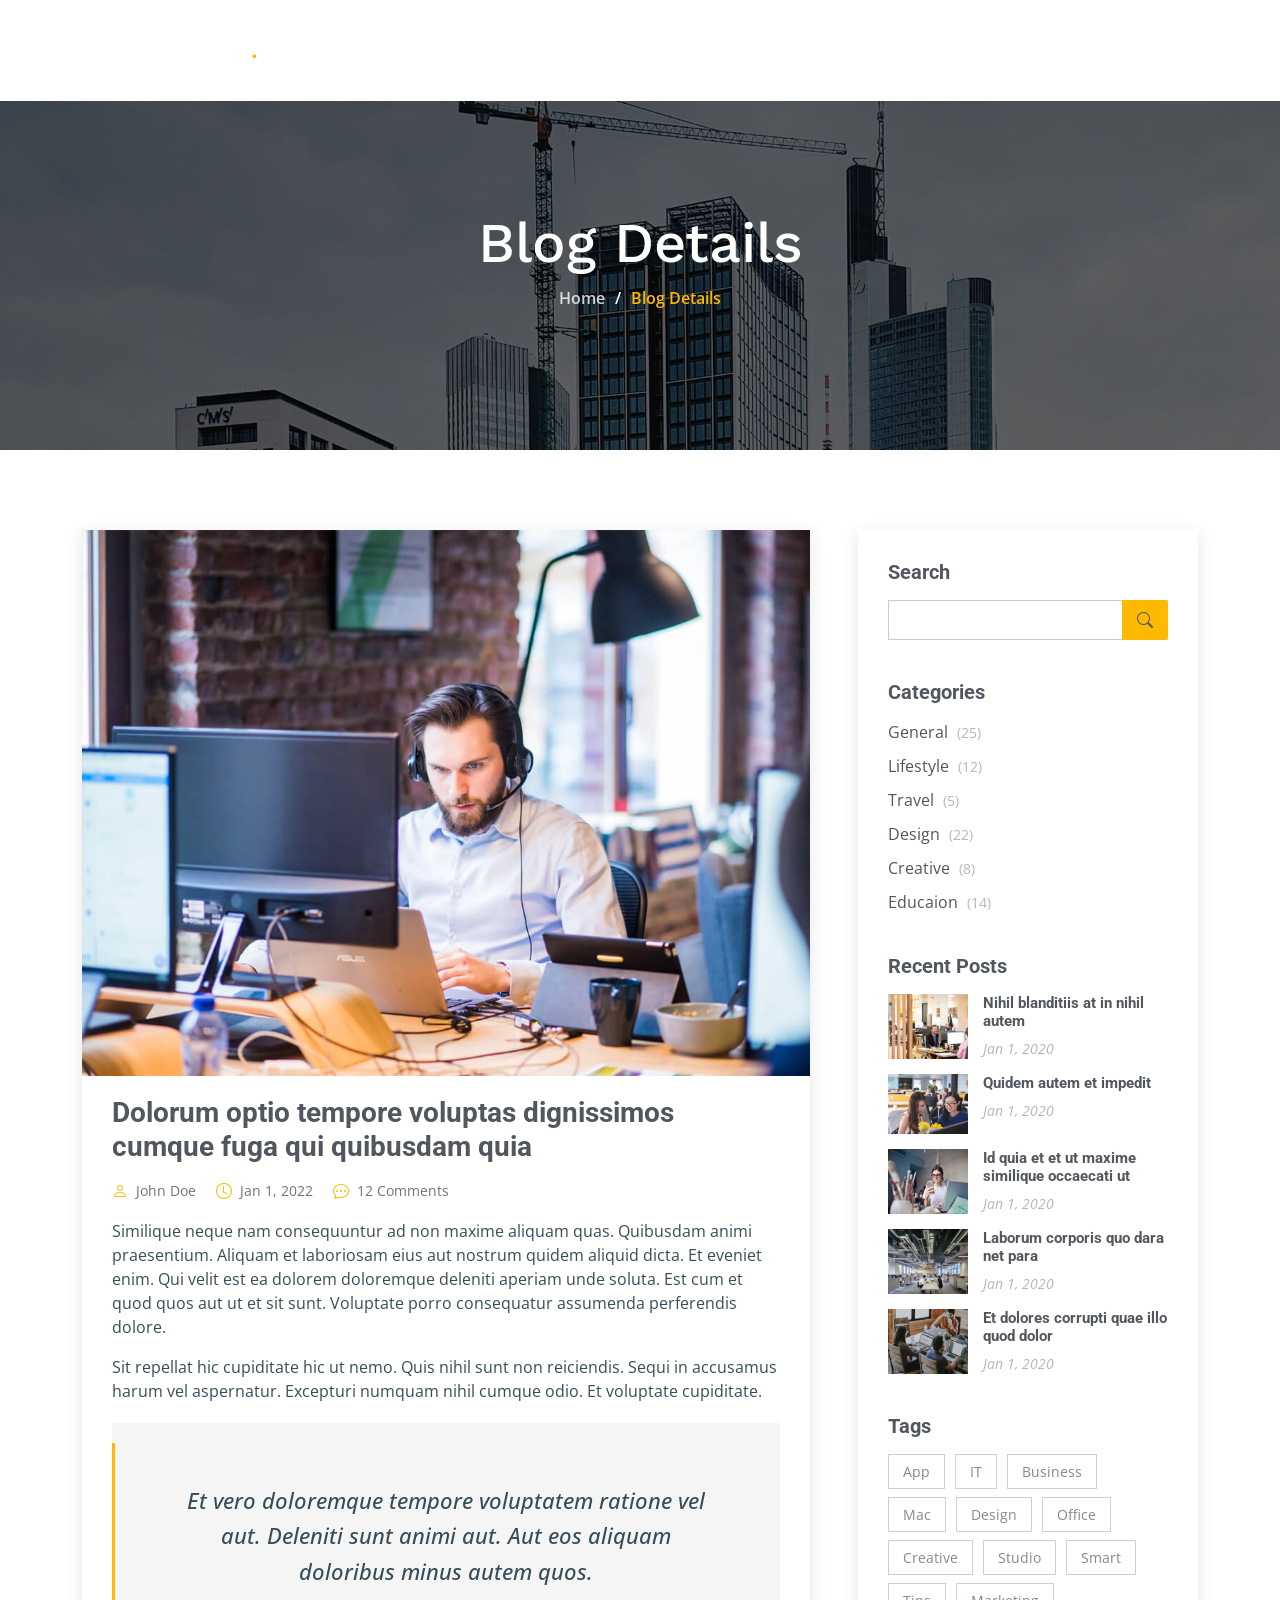
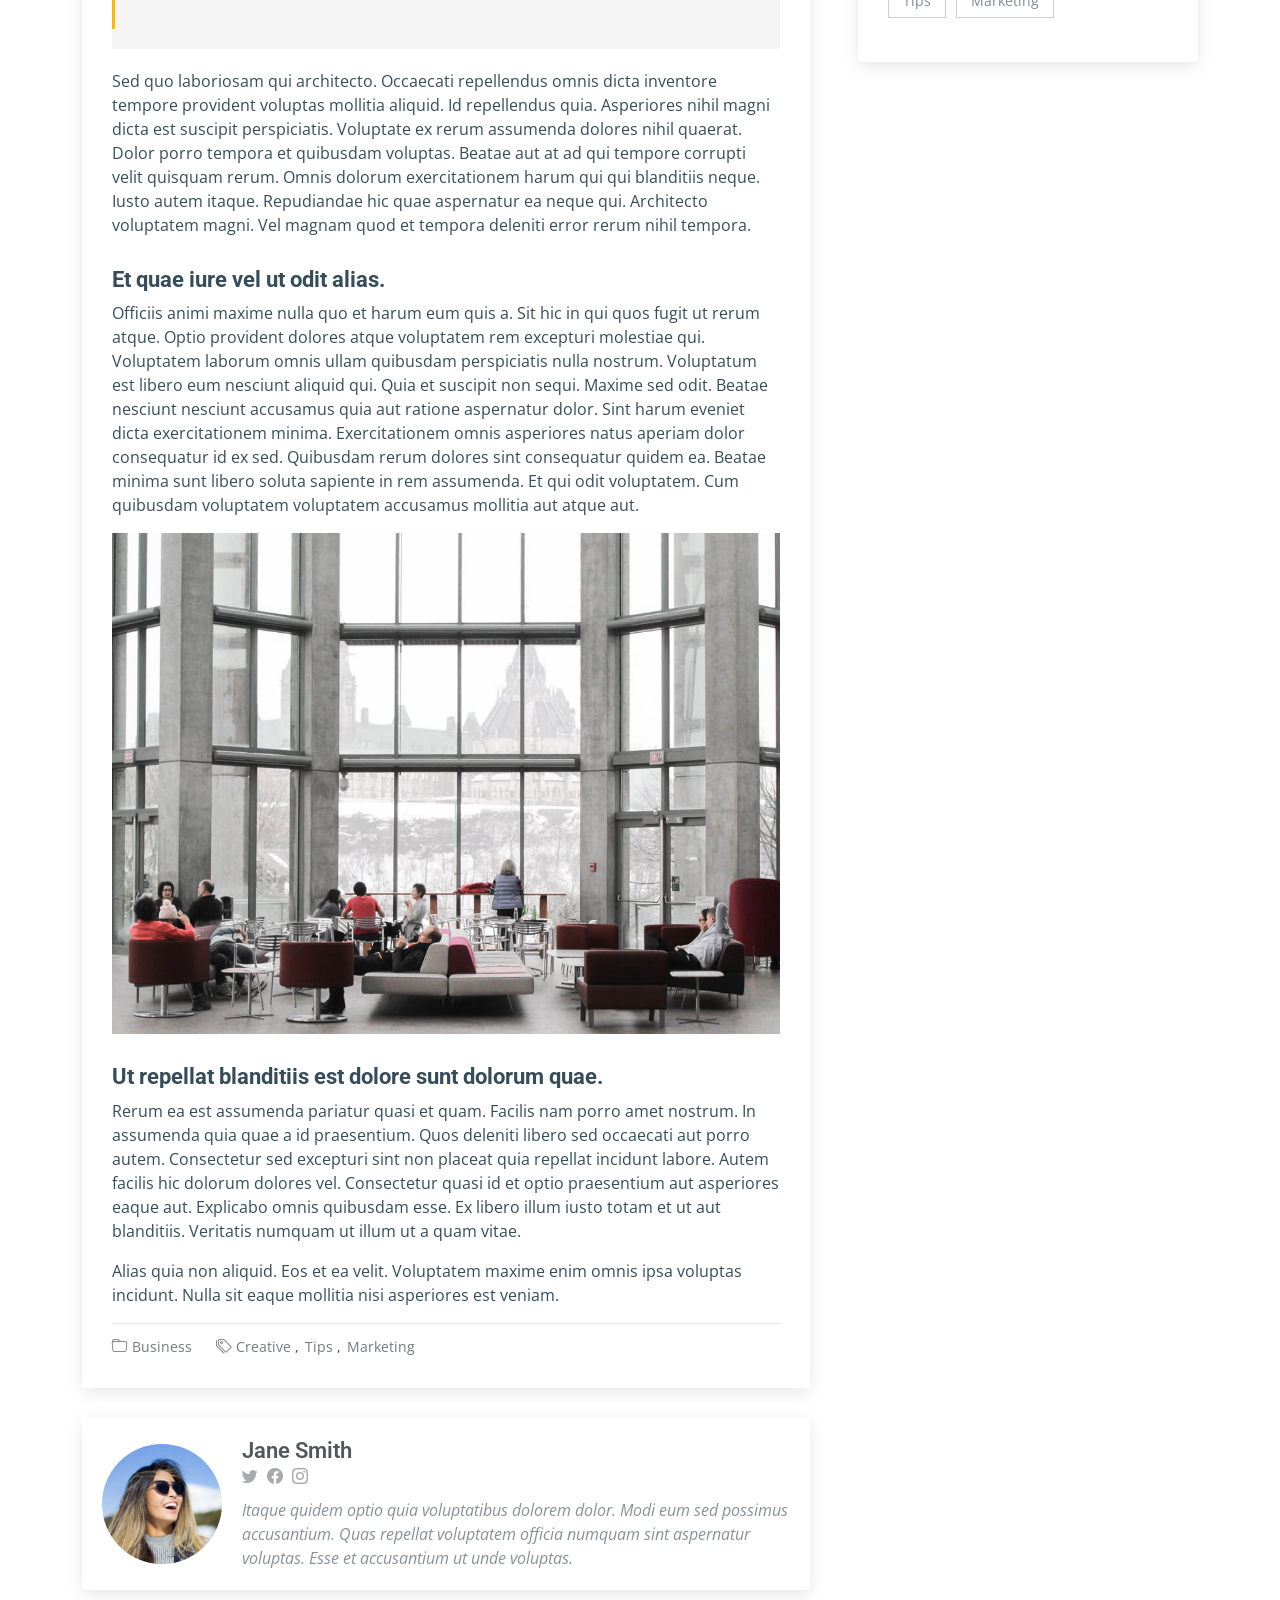
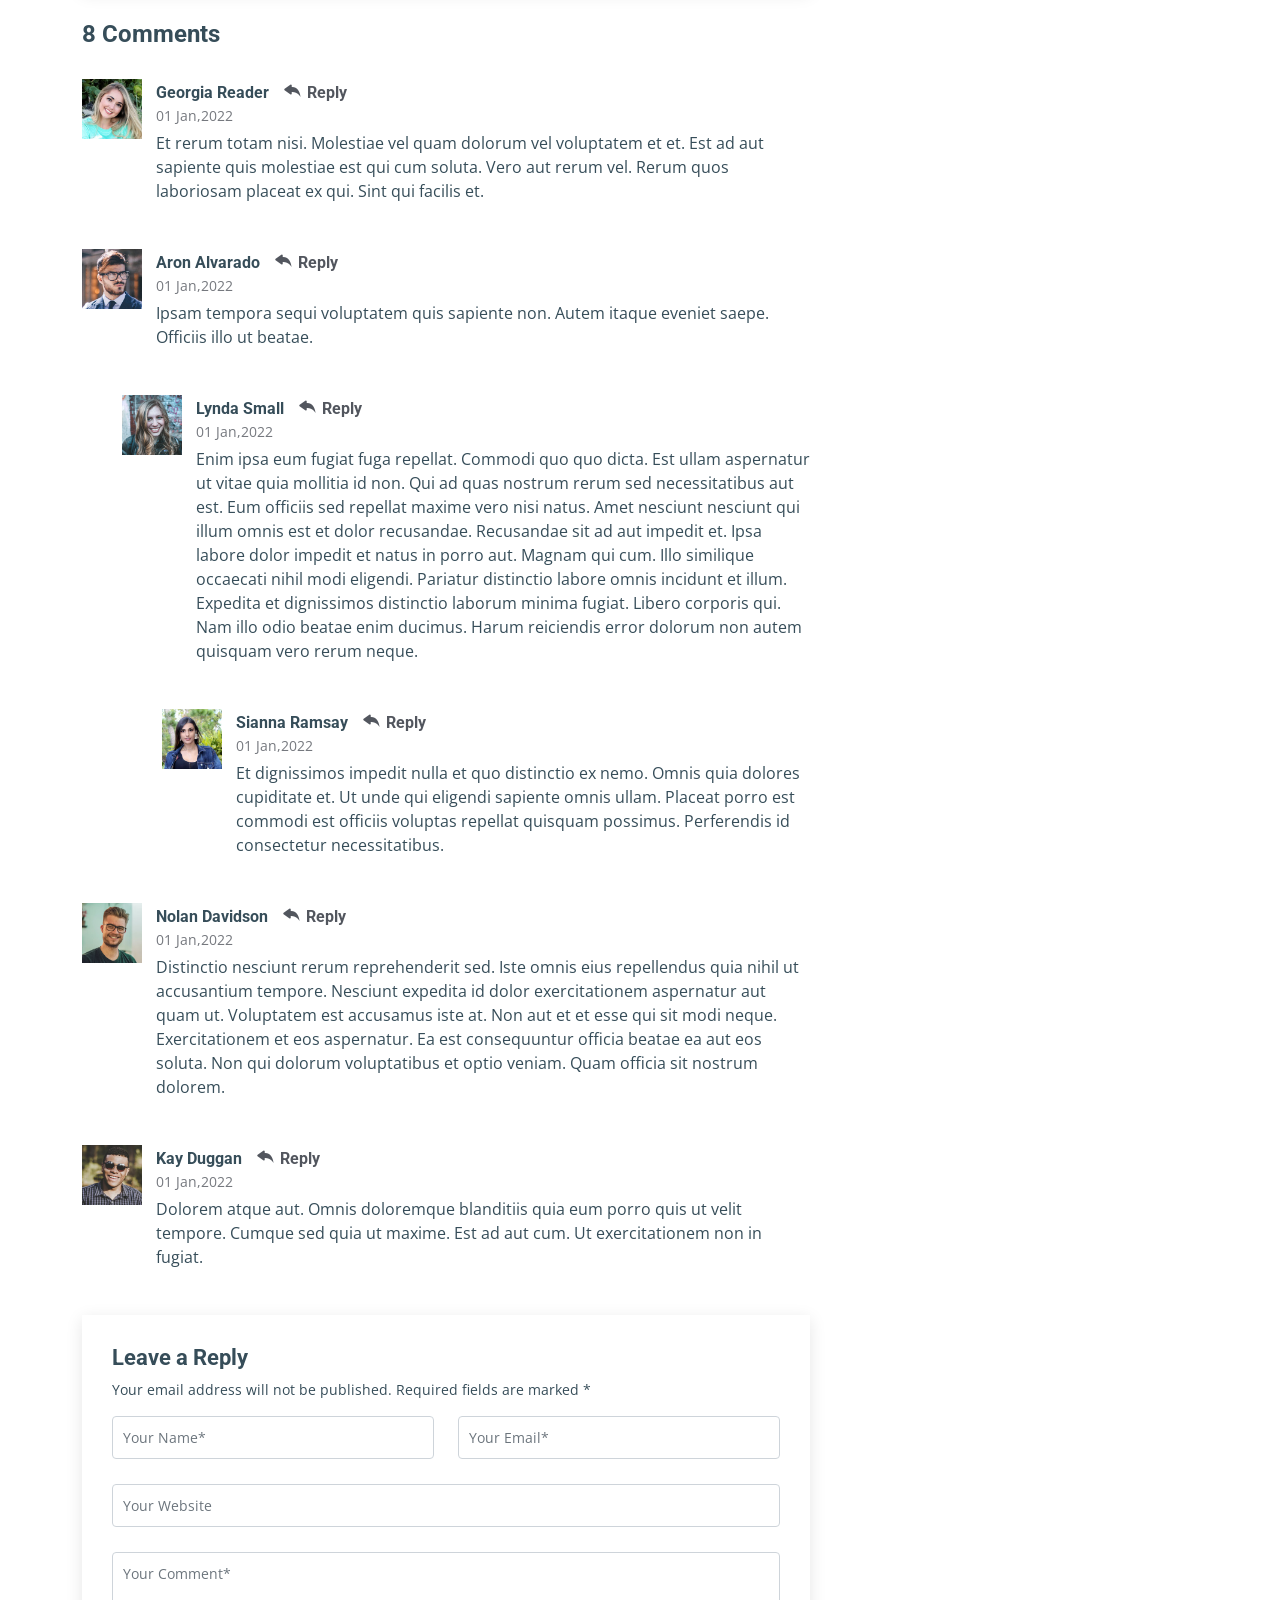
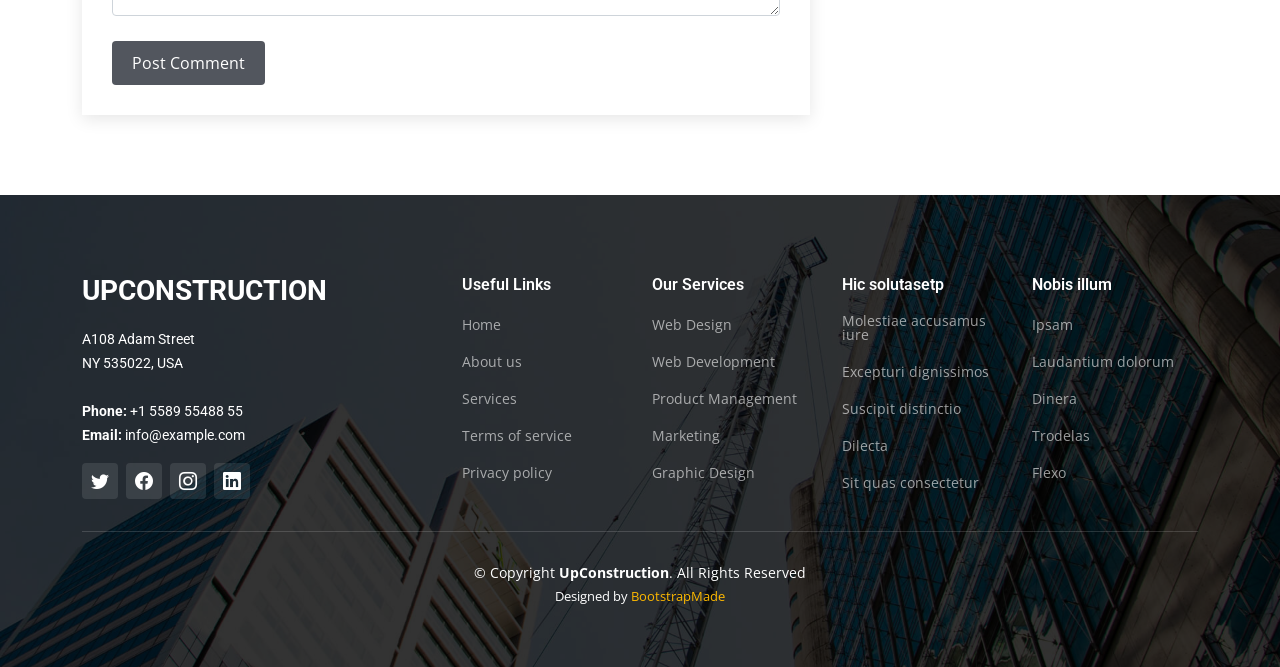
<file: blog-details.html>
<!DOCTYPE html>
<html lang="en">

<head>
  <meta charset="utf-8">
  <meta content="width=device-width, initial-scale=1.0" name="viewport">

  <title>UpConstruction Bootstrap Template - Blog Details</title>
  <meta content="" name="description">
  <meta content="" name="keywords">

  <!-- Favicons -->
  <link href="assets/img/favicon.png" rel="icon">
  <link href="assets/img/apple-touch-icon.png" rel="apple-touch-icon">

  <!-- Google Fonts -->
  <link rel="preconnect" href="https://fonts.googleapis.com">
  <link rel="preconnect" href="https://fonts.gstatic.com" crossorigin>
  <link href="https://fonts.googleapis.com/css2?family=Open+Sans:ital,wght@0,300;0,400;0,500;0,600;0,700;1,300;1,400;1,600;1,700&family=Roboto:ital,wght@0,300;0,400;0,500;0,600;0,700;1,300;1,400;1,500;1,600;1,700&family=Work+Sans:ital,wght@0,300;0,400;0,500;0,600;0,700;1,300;1,400;1,500;1,600;1,700&display=swap" rel="stylesheet">

  <!-- Vendor CSS Files -->
  <link href="assets/vendor/bootstrap/css/bootstrap.min.css" rel="stylesheet">
  <link href="assets/vendor/bootstrap-icons/bootstrap-icons.css" rel="stylesheet">
  <link href="assets/vendor/fontawesome-free/css/all.min.css" rel="stylesheet">
  <link href="assets/vendor/aos/aos.css" rel="stylesheet">
  <link href="assets/vendor/glightbox/css/glightbox.min.css" rel="stylesheet">
  <link href="assets/vendor/swiper/swiper-bundle.min.css" rel="stylesheet">

  <!-- Template Main CSS File -->
  <link href="assets/css/main.css" rel="stylesheet">

  <!-- =======================================================
  * Template Name: UpConstruction - v1.3.0
  * Template URL: https://bootstrapmade.com/upconstruction-bootstrap-construction-website-template/
  * Author: BootstrapMade.com
  * License: https://bootstrapmade.com/license/
  ======================================================== -->
</head>

<body>

  <!-- ======= Header ======= -->
  <header id="header" class="header d-flex align-items-center">
    <div class="container-fluid container-xl d-flex align-items-center justify-content-between">

      <a href="index.html" class="logo d-flex align-items-center">
        <!-- Uncomment the line below if you also wish to use an image logo -->
        <!-- <img src="assets/img/logo.png" alt=""> -->
        <h1>UpConstruction<span>.</span></h1>
      </a>

      <i class="mobile-nav-toggle mobile-nav-show bi bi-list"></i>
      <i class="mobile-nav-toggle mobile-nav-hide d-none bi bi-x"></i>
      <nav id="navbar" class="navbar">
        <ul>
          <li><a href="index.html">Home</a></li>
          <li><a href="about.html">About</a></li>
          <li><a href="services.html">Services</a></li>
          <li><a href="projects.html">Projects</a></li>
          <li><a href="blog.html">Blog</a></li>
          <li class="dropdown"><a href="#"><span>Dropdown</span> <i class="bi bi-chevron-down dropdown-indicator"></i></a>
            <ul>
              <li><a href="#">Dropdown 1</a></li>
              <li class="dropdown"><a href="#"><span>Deep Dropdown</span> <i class="bi bi-chevron-down dropdown-indicator"></i></a>
                <ul>
                  <li><a href="#">Deep Dropdown 1</a></li>
                  <li><a href="#">Deep Dropdown 2</a></li>
                  <li><a href="#">Deep Dropdown 3</a></li>
                  <li><a href="#">Deep Dropdown 4</a></li>
                  <li><a href="#">Deep Dropdown 5</a></li>
                </ul>
              </li>
              <li><a href="#">Dropdown 2</a></li>
              <li><a href="#">Dropdown 3</a></li>
              <li><a href="#">Dropdown 4</a></li>
            </ul>
          </li>
          <li><a href="contact.html">Contact</a></li>
        </ul>
      </nav><!-- .navbar -->

    </div>
  </header><!-- End Header -->

  <main id="main">

    <!-- ======= Breadcrumbs ======= -->
    <div class="breadcrumbs d-flex align-items-center" style="background-image: url('assets/img/breadcrumbs-bg.jpg');">
      <div class="container position-relative d-flex flex-column align-items-center" data-aos="fade">

        <h2>Blog Details</h2>
        <ol>
          <li><a href="index.html">Home</a></li>
          <li>Blog Details</li>
        </ol>

      </div>
    </div><!-- End Breadcrumbs -->

    <!-- ======= Blog Details Section ======= -->
    <section id="blog" class="blog">
      <div class="container" data-aos="fade-up" data-aos-delay="100">

        <div class="row g-5">

          <div class="col-lg-8">

            <article class="blog-details">

              <div class="post-img">
                <img src="assets/img/blog/blog-1.jpg" alt="" class="img-fluid">
              </div>

              <h2 class="title">Dolorum optio tempore voluptas dignissimos cumque fuga qui quibusdam quia</h2>

              <div class="meta-top">
                <ul>
                  <li class="d-flex align-items-center"><i class="bi bi-person"></i> <a href="blog-details.html">John Doe</a></li>
                  <li class="d-flex align-items-center"><i class="bi bi-clock"></i> <a href="blog-details.html"><time datetime="2020-01-01">Jan 1, 2022</time></a></li>
                  <li class="d-flex align-items-center"><i class="bi bi-chat-dots"></i> <a href="blog-details.html">12 Comments</a></li>
                </ul>
              </div><!-- End meta top -->

              <div class="content">
                <p>
                  Similique neque nam consequuntur ad non maxime aliquam quas. Quibusdam animi praesentium. Aliquam et laboriosam eius aut nostrum quidem aliquid dicta.
                  Et eveniet enim. Qui velit est ea dolorem doloremque deleniti aperiam unde soluta. Est cum et quod quos aut ut et sit sunt. Voluptate porro consequatur assumenda perferendis dolore.
                </p>

                <p>
                  Sit repellat hic cupiditate hic ut nemo. Quis nihil sunt non reiciendis. Sequi in accusamus harum vel aspernatur. Excepturi numquam nihil cumque odio. Et voluptate cupiditate.
                </p>

                <blockquote>
                  <p>
                    Et vero doloremque tempore voluptatem ratione vel aut. Deleniti sunt animi aut. Aut eos aliquam doloribus minus autem quos.
                  </p>
                </blockquote>

                <p>
                  Sed quo laboriosam qui architecto. Occaecati repellendus omnis dicta inventore tempore provident voluptas mollitia aliquid. Id repellendus quia. Asperiores nihil magni dicta est suscipit perspiciatis. Voluptate ex rerum assumenda dolores nihil quaerat.
                  Dolor porro tempora et quibusdam voluptas. Beatae aut at ad qui tempore corrupti velit quisquam rerum. Omnis dolorum exercitationem harum qui qui blanditiis neque.
                  Iusto autem itaque. Repudiandae hic quae aspernatur ea neque qui. Architecto voluptatem magni. Vel magnam quod et tempora deleniti error rerum nihil tempora.
                </p>

                <h3>Et quae iure vel ut odit alias.</h3>
                <p>
                  Officiis animi maxime nulla quo et harum eum quis a. Sit hic in qui quos fugit ut rerum atque. Optio provident dolores atque voluptatem rem excepturi molestiae qui. Voluptatem laborum omnis ullam quibusdam perspiciatis nulla nostrum. Voluptatum est libero eum nesciunt aliquid qui.
                  Quia et suscipit non sequi. Maxime sed odit. Beatae nesciunt nesciunt accusamus quia aut ratione aspernatur dolor. Sint harum eveniet dicta exercitationem minima. Exercitationem omnis asperiores natus aperiam dolor consequatur id ex sed. Quibusdam rerum dolores sint consequatur quidem ea.
                  Beatae minima sunt libero soluta sapiente in rem assumenda. Et qui odit voluptatem. Cum quibusdam voluptatem voluptatem accusamus mollitia aut atque aut.
                </p>
                <img src="assets/img/blog/blog-inside-post.jpg" class="img-fluid" alt="">

                <h3>Ut repellat blanditiis est dolore sunt dolorum quae.</h3>
                <p>
                  Rerum ea est assumenda pariatur quasi et quam. Facilis nam porro amet nostrum. In assumenda quia quae a id praesentium. Quos deleniti libero sed occaecati aut porro autem. Consectetur sed excepturi sint non placeat quia repellat incidunt labore. Autem facilis hic dolorum dolores vel.
                  Consectetur quasi id et optio praesentium aut asperiores eaque aut. Explicabo omnis quibusdam esse. Ex libero illum iusto totam et ut aut blanditiis. Veritatis numquam ut illum ut a quam vitae.
                </p>
                <p>
                  Alias quia non aliquid. Eos et ea velit. Voluptatem maxime enim omnis ipsa voluptas incidunt. Nulla sit eaque mollitia nisi asperiores est veniam.
                </p>

              </div><!-- End post content -->

              <div class="meta-bottom">
                <i class="bi bi-folder"></i>
                <ul class="cats">
                  <li><a href="#">Business</a></li>
                </ul>

                <i class="bi bi-tags"></i>
                <ul class="tags">
                  <li><a href="#">Creative</a></li>
                  <li><a href="#">Tips</a></li>
                  <li><a href="#">Marketing</a></li>
                </ul>
              </div><!-- End meta bottom -->

            </article><!-- End blog post -->

            <div class="post-author d-flex align-items-center">
              <img src="assets/img/blog/blog-author.jpg" class="rounded-circle flex-shrink-0" alt="">
              <div>
                <h4>Jane Smith</h4>
                <div class="social-links">
                  <a href="https://twitters.com/#"><i class="bi bi-twitter"></i></a>
                  <a href="https://facebook.com/#"><i class="bi bi-facebook"></i></a>
                  <a href="https://instagram.com/#"><i class="biu bi-instagram"></i></a>
                </div>
                <p>
                  Itaque quidem optio quia voluptatibus dolorem dolor. Modi eum sed possimus accusantium. Quas repellat voluptatem officia numquam sint aspernatur voluptas. Esse et accusantium ut unde voluptas.
                </p>
              </div>
            </div><!-- End post author -->

            <div class="comments">

              <h4 class="comments-count">8 Comments</h4>

              <div id="comment-1" class="comment">
                <div class="d-flex">
                  <div class="comment-img"><img src="assets/img/blog/comments-1.jpg" alt=""></div>
                  <div>
                    <h5><a href="">Georgia Reader</a> <a href="#" class="reply"><i class="bi bi-reply-fill"></i> Reply</a></h5>
                    <time datetime="2020-01-01">01 Jan,2022</time>
                    <p>
                      Et rerum totam nisi. Molestiae vel quam dolorum vel voluptatem et et. Est ad aut sapiente quis molestiae est qui cum soluta.
                      Vero aut rerum vel. Rerum quos laboriosam placeat ex qui. Sint qui facilis et.
                    </p>
                  </div>
                </div>
              </div><!-- End comment #1 -->

              <div id="comment-2" class="comment">
                <div class="d-flex">
                  <div class="comment-img"><img src="assets/img/blog/comments-2.jpg" alt=""></div>
                  <div>
                    <h5><a href="">Aron Alvarado</a> <a href="#" class="reply"><i class="bi bi-reply-fill"></i> Reply</a></h5>
                    <time datetime="2020-01-01">01 Jan,2022</time>
                    <p>
                      Ipsam tempora sequi voluptatem quis sapiente non. Autem itaque eveniet saepe. Officiis illo ut beatae.
                    </p>
                  </div>
                </div>

                <div id="comment-reply-1" class="comment comment-reply">
                  <div class="d-flex">
                    <div class="comment-img"><img src="assets/img/blog/comments-3.jpg" alt=""></div>
                    <div>
                      <h5><a href="">Lynda Small</a> <a href="#" class="reply"><i class="bi bi-reply-fill"></i> Reply</a></h5>
                      <time datetime="2020-01-01">01 Jan,2022</time>
                      <p>
                        Enim ipsa eum fugiat fuga repellat. Commodi quo quo dicta. Est ullam aspernatur ut vitae quia mollitia id non. Qui ad quas nostrum rerum sed necessitatibus aut est. Eum officiis sed repellat maxime vero nisi natus. Amet nesciunt nesciunt qui illum omnis est et dolor recusandae.

                        Recusandae sit ad aut impedit et. Ipsa labore dolor impedit et natus in porro aut. Magnam qui cum. Illo similique occaecati nihil modi eligendi. Pariatur distinctio labore omnis incidunt et illum. Expedita et dignissimos distinctio laborum minima fugiat.

                        Libero corporis qui. Nam illo odio beatae enim ducimus. Harum reiciendis error dolorum non autem quisquam vero rerum neque.
                      </p>
                    </div>
                  </div>

                  <div id="comment-reply-2" class="comment comment-reply">
                    <div class="d-flex">
                      <div class="comment-img"><img src="assets/img/blog/comments-4.jpg" alt=""></div>
                      <div>
                        <h5><a href="">Sianna Ramsay</a> <a href="#" class="reply"><i class="bi bi-reply-fill"></i> Reply</a></h5>
                        <time datetime="2020-01-01">01 Jan,2022</time>
                        <p>
                          Et dignissimos impedit nulla et quo distinctio ex nemo. Omnis quia dolores cupiditate et. Ut unde qui eligendi sapiente omnis ullam. Placeat porro est commodi est officiis voluptas repellat quisquam possimus. Perferendis id consectetur necessitatibus.
                        </p>
                      </div>
                    </div>

                  </div><!-- End comment reply #2-->

                </div><!-- End comment reply #1-->

              </div><!-- End comment #2-->

              <div id="comment-3" class="comment">
                <div class="d-flex">
                  <div class="comment-img"><img src="assets/img/blog/comments-5.jpg" alt=""></div>
                  <div>
                    <h5><a href="">Nolan Davidson</a> <a href="#" class="reply"><i class="bi bi-reply-fill"></i> Reply</a></h5>
                    <time datetime="2020-01-01">01 Jan,2022</time>
                    <p>
                      Distinctio nesciunt rerum reprehenderit sed. Iste omnis eius repellendus quia nihil ut accusantium tempore. Nesciunt expedita id dolor exercitationem aspernatur aut quam ut. Voluptatem est accusamus iste at.
                      Non aut et et esse qui sit modi neque. Exercitationem et eos aspernatur. Ea est consequuntur officia beatae ea aut eos soluta. Non qui dolorum voluptatibus et optio veniam. Quam officia sit nostrum dolorem.
                    </p>
                  </div>
                </div>

              </div><!-- End comment #3 -->

              <div id="comment-4" class="comment">
                <div class="d-flex">
                  <div class="comment-img"><img src="assets/img/blog/comments-6.jpg" alt=""></div>
                  <div>
                    <h5><a href="">Kay Duggan</a> <a href="#" class="reply"><i class="bi bi-reply-fill"></i> Reply</a></h5>
                    <time datetime="2020-01-01">01 Jan,2022</time>
                    <p>
                      Dolorem atque aut. Omnis doloremque blanditiis quia eum porro quis ut velit tempore. Cumque sed quia ut maxime. Est ad aut cum. Ut exercitationem non in fugiat.
                    </p>
                  </div>
                </div>

              </div><!-- End comment #4 -->

              <div class="reply-form">

                <h4>Leave a Reply</h4>
                <p>Your email address will not be published. Required fields are marked * </p>
                <form action="">
                  <div class="row">
                    <div class="col-md-6 form-group">
                      <input name="name" type="text" class="form-control" placeholder="Your Name*">
                    </div>
                    <div class="col-md-6 form-group">
                      <input name="email" type="text" class="form-control" placeholder="Your Email*">
                    </div>
                  </div>
                  <div class="row">
                    <div class="col form-group">
                      <input name="website" type="text" class="form-control" placeholder="Your Website">
                    </div>
                  </div>
                  <div class="row">
                    <div class="col form-group">
                      <textarea name="comment" class="form-control" placeholder="Your Comment*"></textarea>
                    </div>
                  </div>
                  <button type="submit" class="btn btn-primary">Post Comment</button>

                </form>

              </div>

            </div><!-- End blog comments -->

          </div>

          <div class="col-lg-4">

            <div class="sidebar">

              <div class="sidebar-item search-form">
                <h3 class="sidebar-title">Search</h3>
                <form action="" class="mt-3">
                  <input type="text">
                  <button type="submit"><i class="bi bi-search"></i></button>
                </form>
              </div><!-- End sidebar search formn-->

              <div class="sidebar-item categories">
                <h3 class="sidebar-title">Categories</h3>
                <ul class="mt-3">
                  <li><a href="#">General <span>(25)</span></a></li>
                  <li><a href="#">Lifestyle <span>(12)</span></a></li>
                  <li><a href="#">Travel <span>(5)</span></a></li>
                  <li><a href="#">Design <span>(22)</span></a></li>
                  <li><a href="#">Creative <span>(8)</span></a></li>
                  <li><a href="#">Educaion <span>(14)</span></a></li>
                </ul>
              </div><!-- End sidebar categories-->

              <div class="sidebar-item recent-posts">
                <h3 class="sidebar-title">Recent Posts</h3>

                <div class="mt-3">

                  <div class="post-item mt-3">
                    <img src="assets/img/blog/blog-recent-1.jpg" alt="">
                    <div>
                      <h4><a href="blog-details.html">Nihil blanditiis at in nihil autem</a></h4>
                      <time datetime="2020-01-01">Jan 1, 2020</time>
                    </div>
                  </div><!-- End recent post item-->

                  <div class="post-item">
                    <img src="assets/img/blog/blog-recent-2.jpg" alt="">
                    <div>
                      <h4><a href="blog-details.html">Quidem autem et impedit</a></h4>
                      <time datetime="2020-01-01">Jan 1, 2020</time>
                    </div>
                  </div><!-- End recent post item-->

                  <div class="post-item">
                    <img src="assets/img/blog/blog-recent-3.jpg" alt="">
                    <div>
                      <h4><a href="blog-details.html">Id quia et et ut maxime similique occaecati ut</a></h4>
                      <time datetime="2020-01-01">Jan 1, 2020</time>
                    </div>
                  </div><!-- End recent post item-->

                  <div class="post-item">
                    <img src="assets/img/blog/blog-recent-4.jpg" alt="">
                    <div>
                      <h4><a href="blog-details.html">Laborum corporis quo dara net para</a></h4>
                      <time datetime="2020-01-01">Jan 1, 2020</time>
                    </div>
                  </div><!-- End recent post item-->

                  <div class="post-item">
                    <img src="assets/img/blog/blog-recent-5.jpg" alt="">
                    <div>
                      <h4><a href="blog-details.html">Et dolores corrupti quae illo quod dolor</a></h4>
                      <time datetime="2020-01-01">Jan 1, 2020</time>
                    </div>
                  </div><!-- End recent post item-->

                </div>

              </div><!-- End sidebar recent posts-->

              <div class="sidebar-item tags">
                <h3 class="sidebar-title">Tags</h3>
                <ul class="mt-3">
                  <li><a href="#">App</a></li>
                  <li><a href="#">IT</a></li>
                  <li><a href="#">Business</a></li>
                  <li><a href="#">Mac</a></li>
                  <li><a href="#">Design</a></li>
                  <li><a href="#">Office</a></li>
                  <li><a href="#">Creative</a></li>
                  <li><a href="#">Studio</a></li>
                  <li><a href="#">Smart</a></li>
                  <li><a href="#">Tips</a></li>
                  <li><a href="#">Marketing</a></li>
                </ul>
              </div><!-- End sidebar tags-->

            </div><!-- End Blog Sidebar -->

          </div>
        </div>

      </div>
    </section><!-- End Blog Details Section -->

  </main><!-- End #main -->

  <!-- ======= Footer ======= -->
  <footer id="footer" class="footer">

    <div class="footer-content position-relative">
      <div class="container">
        <div class="row">

          <div class="col-lg-4 col-md-6">
            <div class="footer-info">
              <h3>UpConstruction</h3>
              <p>
                A108 Adam Street <br>
                NY 535022, USA<br><br>
                <strong>Phone:</strong> +1 5589 55488 55<br>
                <strong>Email:</strong> info@example.com<br>
              </p>
              <div class="social-links d-flex mt-3">
                <a href="#" class="d-flex align-items-center justify-content-center"><i class="bi bi-twitter"></i></a>
                <a href="#" class="d-flex align-items-center justify-content-center"><i class="bi bi-facebook"></i></a>
                <a href="#" class="d-flex align-items-center justify-content-center"><i class="bi bi-instagram"></i></a>
                <a href="#" class="d-flex align-items-center justify-content-center"><i class="bi bi-linkedin"></i></a>
              </div>
            </div>
          </div><!-- End footer info column-->

          <div class="col-lg-2 col-md-3 footer-links">
            <h4>Useful Links</h4>
            <ul>
              <li><a href="#">Home</a></li>
              <li><a href="#">About us</a></li>
              <li><a href="#">Services</a></li>
              <li><a href="#">Terms of service</a></li>
              <li><a href="#">Privacy policy</a></li>
            </ul>
          </div><!-- End footer links column-->

          <div class="col-lg-2 col-md-3 footer-links">
            <h4>Our Services</h4>
            <ul>
              <li><a href="#">Web Design</a></li>
              <li><a href="#">Web Development</a></li>
              <li><a href="#">Product Management</a></li>
              <li><a href="#">Marketing</a></li>
              <li><a href="#">Graphic Design</a></li>
            </ul>
          </div><!-- End footer links column-->

          <div class="col-lg-2 col-md-3 footer-links">
            <h4>Hic solutasetp</h4>
            <ul>
              <li><a href="#">Molestiae accusamus iure</a></li>
              <li><a href="#">Excepturi dignissimos</a></li>
              <li><a href="#">Suscipit distinctio</a></li>
              <li><a href="#">Dilecta</a></li>
              <li><a href="#">Sit quas consectetur</a></li>
            </ul>
          </div><!-- End footer links column-->

          <div class="col-lg-2 col-md-3 footer-links">
            <h4>Nobis illum</h4>
            <ul>
              <li><a href="#">Ipsam</a></li>
              <li><a href="#">Laudantium dolorum</a></li>
              <li><a href="#">Dinera</a></li>
              <li><a href="#">Trodelas</a></li>
              <li><a href="#">Flexo</a></li>
            </ul>
          </div><!-- End footer links column-->

        </div>
      </div>
    </div>

    <div class="footer-legal text-center position-relative">
      <div class="container">
        <div class="copyright">
          &copy; Copyright <strong><span>UpConstruction</span></strong>. All Rights Reserved
        </div>
        <div class="credits">
          <!-- All the links in the footer should remain intact. -->
          <!-- You can delete the links only if you purchased the pro version. -->
          <!-- Licensing information: https://bootstrapmade.com/license/ -->
          <!-- Purchase the pro version with working PHP/AJAX contact form: https://bootstrapmade.com/upconstruction-bootstrap-construction-website-template/ -->
          Designed by <a href="https://bootstrapmade.com/">BootstrapMade</a>
        </div>
      </div>
    </div>

  </footer>
  <!-- End Footer -->

  <a href="#" class="scroll-top d-flex align-items-center justify-content-center"><i class="bi bi-arrow-up-short"></i></a>

  <div id="preloader"></div>

  <!-- Vendor JS Files -->
  <script src="assets/vendor/bootstrap/js/bootstrap.bundle.min.js"></script>
  <script src="assets/vendor/aos/aos.js"></script>
  <script src="assets/vendor/glightbox/js/glightbox.min.js"></script>
  <script src="assets/vendor/isotope-layout/isotope.pkgd.min.js"></script>
  <script src="assets/vendor/swiper/swiper-bundle.min.js"></script>
  <script src="assets/vendor/purecounter/purecounter_vanilla.js"></script>
  <script src="assets/vendor/php-email-form/validate.js"></script>

  <!-- Template Main JS File -->
  <script src="assets/js/main.js"></script>

</body>

</html>
</file>
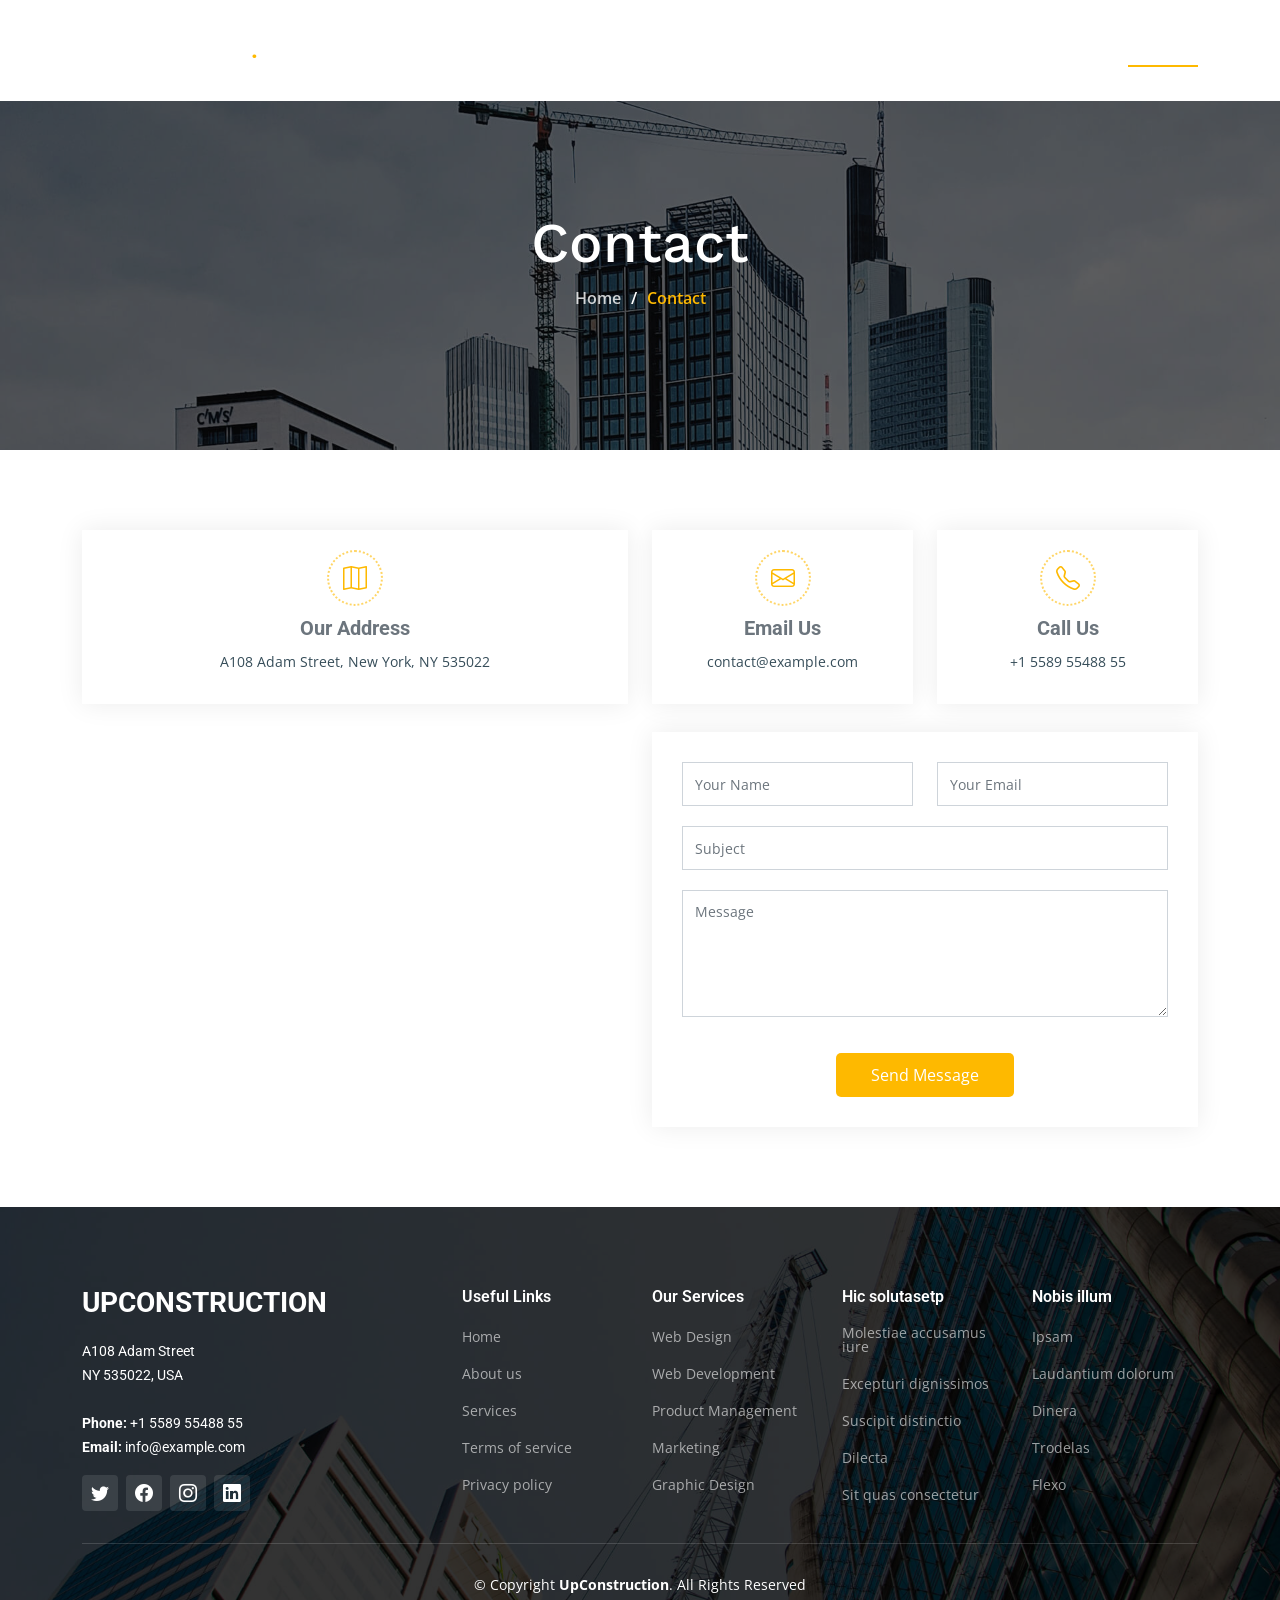
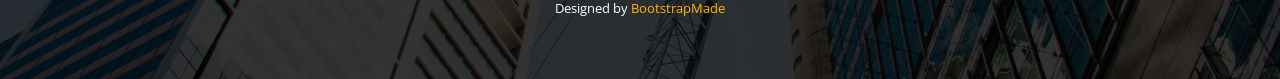
<file: contact.html>
<!DOCTYPE html>
<html lang="en">

<head>
  <meta charset="utf-8">
  <meta content="width=device-width, initial-scale=1.0" name="viewport">

  <title>UpConstruction Bootstrap Template - Contact</title>
  <meta content="" name="description">
  <meta content="" name="keywords">

  <!-- Favicons -->
  <link href="assets/img/favicon.png" rel="icon">
  <link href="assets/img/apple-touch-icon.png" rel="apple-touch-icon">

  <!-- Google Fonts -->
  <link rel="preconnect" href="https://fonts.googleapis.com">
  <link rel="preconnect" href="https://fonts.gstatic.com" crossorigin>
  <link href="https://fonts.googleapis.com/css2?family=Open+Sans:ital,wght@0,300;0,400;0,500;0,600;0,700;1,300;1,400;1,600;1,700&family=Roboto:ital,wght@0,300;0,400;0,500;0,600;0,700;1,300;1,400;1,500;1,600;1,700&family=Work+Sans:ital,wght@0,300;0,400;0,500;0,600;0,700;1,300;1,400;1,500;1,600;1,700&display=swap" rel="stylesheet">

  <!-- Vendor CSS Files -->
  <link href="assets/vendor/bootstrap/css/bootstrap.min.css" rel="stylesheet">
  <link href="assets/vendor/bootstrap-icons/bootstrap-icons.css" rel="stylesheet">
  <link href="assets/vendor/fontawesome-free/css/all.min.css" rel="stylesheet">
  <link href="assets/vendor/aos/aos.css" rel="stylesheet">
  <link href="assets/vendor/glightbox/css/glightbox.min.css" rel="stylesheet">
  <link href="assets/vendor/swiper/swiper-bundle.min.css" rel="stylesheet">

  <!-- Template Main CSS File -->
  <link href="assets/css/main.css" rel="stylesheet">

  <!-- =======================================================
  * Template Name: UpConstruction - v1.3.0
  * Template URL: https://bootstrapmade.com/upconstruction-bootstrap-construction-website-template/
  * Author: BootstrapMade.com
  * License: https://bootstrapmade.com/license/
  ======================================================== -->
</head>

<body>

  <!-- ======= Header ======= -->
  <header id="header" class="header d-flex align-items-center">
    <div class="container-fluid container-xl d-flex align-items-center justify-content-between">

      <a href="index.html" class="logo d-flex align-items-center">
        <!-- Uncomment the line below if you also wish to use an image logo -->
        <!-- <img src="assets/img/logo.png" alt=""> -->
        <h1>UpConstruction<span>.</span></h1>
      </a>

      <i class="mobile-nav-toggle mobile-nav-show bi bi-list"></i>
      <i class="mobile-nav-toggle mobile-nav-hide d-none bi bi-x"></i>
      <nav id="navbar" class="navbar">
        <ul>
          <li><a href="index.html">Home</a></li>
          <li><a href="about.html">About</a></li>
          <li><a href="services.html">Services</a></li>
          <li><a href="projects.html">Projects</a></li>
          <li><a href="blog.html">Blog</a></li>
          <li class="dropdown"><a href="#"><span>Dropdown</span> <i class="bi bi-chevron-down dropdown-indicator"></i></a>
            <ul>
              <li><a href="#">Dropdown 1</a></li>
              <li class="dropdown"><a href="#"><span>Deep Dropdown</span> <i class="bi bi-chevron-down dropdown-indicator"></i></a>
                <ul>
                  <li><a href="#">Deep Dropdown 1</a></li>
                  <li><a href="#">Deep Dropdown 2</a></li>
                  <li><a href="#">Deep Dropdown 3</a></li>
                  <li><a href="#">Deep Dropdown 4</a></li>
                  <li><a href="#">Deep Dropdown 5</a></li>
                </ul>
              </li>
              <li><a href="#">Dropdown 2</a></li>
              <li><a href="#">Dropdown 3</a></li>
              <li><a href="#">Dropdown 4</a></li>
            </ul>
          </li>
          <li><a href="contact.html" class="active">Contact</a></li>
        </ul>
      </nav><!-- .navbar -->

    </div>
  </header><!-- End Header -->

  <main id="main">

    <!-- ======= Breadcrumbs ======= -->
    <div class="breadcrumbs d-flex align-items-center" style="background-image: url('assets/img/breadcrumbs-bg.jpg');">
      <div class="container position-relative d-flex flex-column align-items-center" data-aos="fade">

        <h2>Contact</h2>
        <ol>
          <li><a href="index.html">Home</a></li>
          <li>Contact</li>
        </ol>

      </div>
    </div><!-- End Breadcrumbs -->

    <!-- ======= Contact Section ======= -->
    <section id="contact" class="contact">
      <div class="container" data-aos="fade-up" data-aos-delay="100">

        <div class="row gy-4">
          <div class="col-lg-6">
            <div class="info-item  d-flex flex-column justify-content-center align-items-center">
              <i class="bi bi-map"></i>
              <h3>Our Address</h3>
              <p>A108 Adam Street, New York, NY 535022</p>
            </div>
          </div><!-- End Info Item -->

          <div class="col-lg-3 col-md-6">
            <div class="info-item d-flex flex-column justify-content-center align-items-center">
              <i class="bi bi-envelope"></i>
              <h3>Email Us</h3>
              <p>contact@example.com</p>
            </div>
          </div><!-- End Info Item -->

          <div class="col-lg-3 col-md-6">
            <div class="info-item  d-flex flex-column justify-content-center align-items-center">
              <i class="bi bi-telephone"></i>
              <h3>Call Us</h3>
              <p>+1 5589 55488 55</p>
            </div>
          </div><!-- End Info Item -->

        </div>

        <div class="row gy-4 mt-1">

          <div class="col-lg-6 ">
            <iframe src="https://www.google.com/maps/embed?pb=!1m14!1m8!1m3!1d12097.433213460943!2d-74.0062269!3d40.7101282!3m2!1i1024!2i768!4f13.1!3m3!1m2!1s0x0%3A0xb89d1fe6bc499443!2sDowntown+Conference+Center!5e0!3m2!1smk!2sbg!4v1539943755621" frameborder="0" style="border:0; width: 100%; height: 384px;" allowfullscreen></iframe>
          </div><!-- End Google Maps -->

          <div class="col-lg-6">
            <form action="forms/contact.php" method="post" role="form" class="php-email-form">
              <div class="row gy-4">
                <div class="col-lg-6 form-group">
                  <input type="text" name="name" class="form-control" id="name" placeholder="Your Name" required>
                </div>
                <div class="col-lg-6 form-group">
                  <input type="email" class="form-control" name="email" id="email" placeholder="Your Email" required>
                </div>
              </div>
              <div class="form-group">
                <input type="text" class="form-control" name="subject" id="subject" placeholder="Subject" required>
              </div>
              <div class="form-group">
                <textarea class="form-control" name="message" rows="5" placeholder="Message" required></textarea>
              </div>
              <div class="my-3">
                <div class="loading">Loading</div>
                <div class="error-message"></div>
                <div class="sent-message">Your message has been sent. Thank you!</div>
              </div>
              <div class="text-center"><button type="submit">Send Message</button></div>
            </form>
          </div><!-- End Contact Form -->

        </div>

      </div>
    </section><!-- End Contact Section -->

  </main><!-- End #main -->

  <!-- ======= Footer ======= -->
  <footer id="footer" class="footer">

    <div class="footer-content position-relative">
      <div class="container">
        <div class="row">

          <div class="col-lg-4 col-md-6">
            <div class="footer-info">
              <h3>UpConstruction</h3>
              <p>
                A108 Adam Street <br>
                NY 535022, USA<br><br>
                <strong>Phone:</strong> +1 5589 55488 55<br>
                <strong>Email:</strong> info@example.com<br>
              </p>
              <div class="social-links d-flex mt-3">
                <a href="#" class="d-flex align-items-center justify-content-center"><i class="bi bi-twitter"></i></a>
                <a href="#" class="d-flex align-items-center justify-content-center"><i class="bi bi-facebook"></i></a>
                <a href="#" class="d-flex align-items-center justify-content-center"><i class="bi bi-instagram"></i></a>
                <a href="#" class="d-flex align-items-center justify-content-center"><i class="bi bi-linkedin"></i></a>
              </div>
            </div>
          </div><!-- End footer info column-->

          <div class="col-lg-2 col-md-3 footer-links">
            <h4>Useful Links</h4>
            <ul>
              <li><a href="#">Home</a></li>
              <li><a href="#">About us</a></li>
              <li><a href="#">Services</a></li>
              <li><a href="#">Terms of service</a></li>
              <li><a href="#">Privacy policy</a></li>
            </ul>
          </div><!-- End footer links column-->

          <div class="col-lg-2 col-md-3 footer-links">
            <h4>Our Services</h4>
            <ul>
              <li><a href="#">Web Design</a></li>
              <li><a href="#">Web Development</a></li>
              <li><a href="#">Product Management</a></li>
              <li><a href="#">Marketing</a></li>
              <li><a href="#">Graphic Design</a></li>
            </ul>
          </div><!-- End footer links column-->

          <div class="col-lg-2 col-md-3 footer-links">
            <h4>Hic solutasetp</h4>
            <ul>
              <li><a href="#">Molestiae accusamus iure</a></li>
              <li><a href="#">Excepturi dignissimos</a></li>
              <li><a href="#">Suscipit distinctio</a></li>
              <li><a href="#">Dilecta</a></li>
              <li><a href="#">Sit quas consectetur</a></li>
            </ul>
          </div><!-- End footer links column-->

          <div class="col-lg-2 col-md-3 footer-links">
            <h4>Nobis illum</h4>
            <ul>
              <li><a href="#">Ipsam</a></li>
              <li><a href="#">Laudantium dolorum</a></li>
              <li><a href="#">Dinera</a></li>
              <li><a href="#">Trodelas</a></li>
              <li><a href="#">Flexo</a></li>
            </ul>
          </div><!-- End footer links column-->

        </div>
      </div>
    </div>

    <div class="footer-legal text-center position-relative">
      <div class="container">
        <div class="copyright">
          &copy; Copyright <strong><span>UpConstruction</span></strong>. All Rights Reserved
        </div>
        <div class="credits">
          <!-- All the links in the footer should remain intact. -->
          <!-- You can delete the links only if you purchased the pro version. -->
          <!-- Licensing information: https://bootstrapmade.com/license/ -->
          <!-- Purchase the pro version with working PHP/AJAX contact form: https://bootstrapmade.com/upconstruction-bootstrap-construction-website-template/ -->
          Designed by <a href="https://bootstrapmade.com/">BootstrapMade</a>
        </div>
      </div>
    </div>

  </footer>
  <!-- End Footer -->

  <a href="#" class="scroll-top d-flex align-items-center justify-content-center"><i class="bi bi-arrow-up-short"></i></a>

  <div id="preloader"></div>

  <!-- Vendor JS Files -->
  <script src="assets/vendor/bootstrap/js/bootstrap.bundle.min.js"></script>
  <script src="assets/vendor/aos/aos.js"></script>
  <script src="assets/vendor/glightbox/js/glightbox.min.js"></script>
  <script src="assets/vendor/isotope-layout/isotope.pkgd.min.js"></script>
  <script src="assets/vendor/swiper/swiper-bundle.min.js"></script>
  <script src="assets/vendor/purecounter/purecounter_vanilla.js"></script>
  <script src="assets/vendor/php-email-form/validate.js"></script>

  <!-- Template Main JS File -->
  <script src="assets/js/main.js"></script>

</body>

</html>
</file>
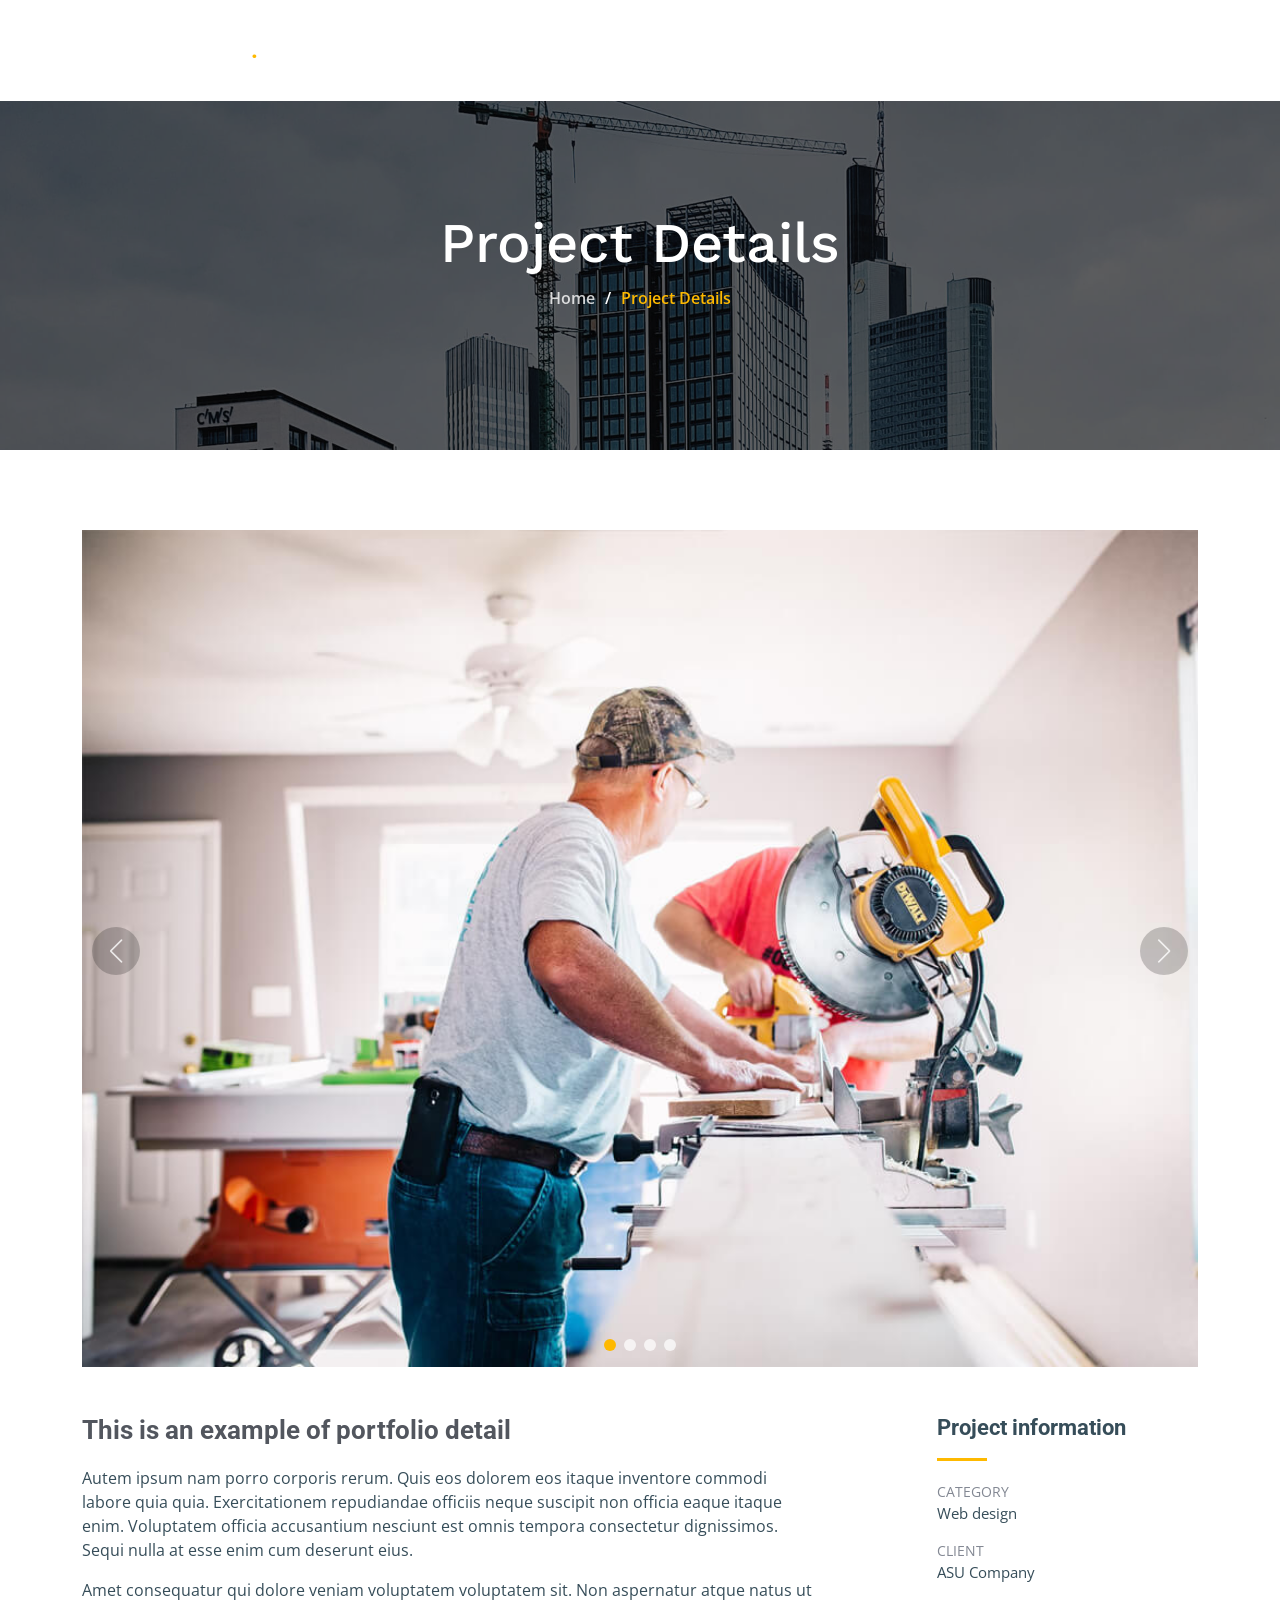
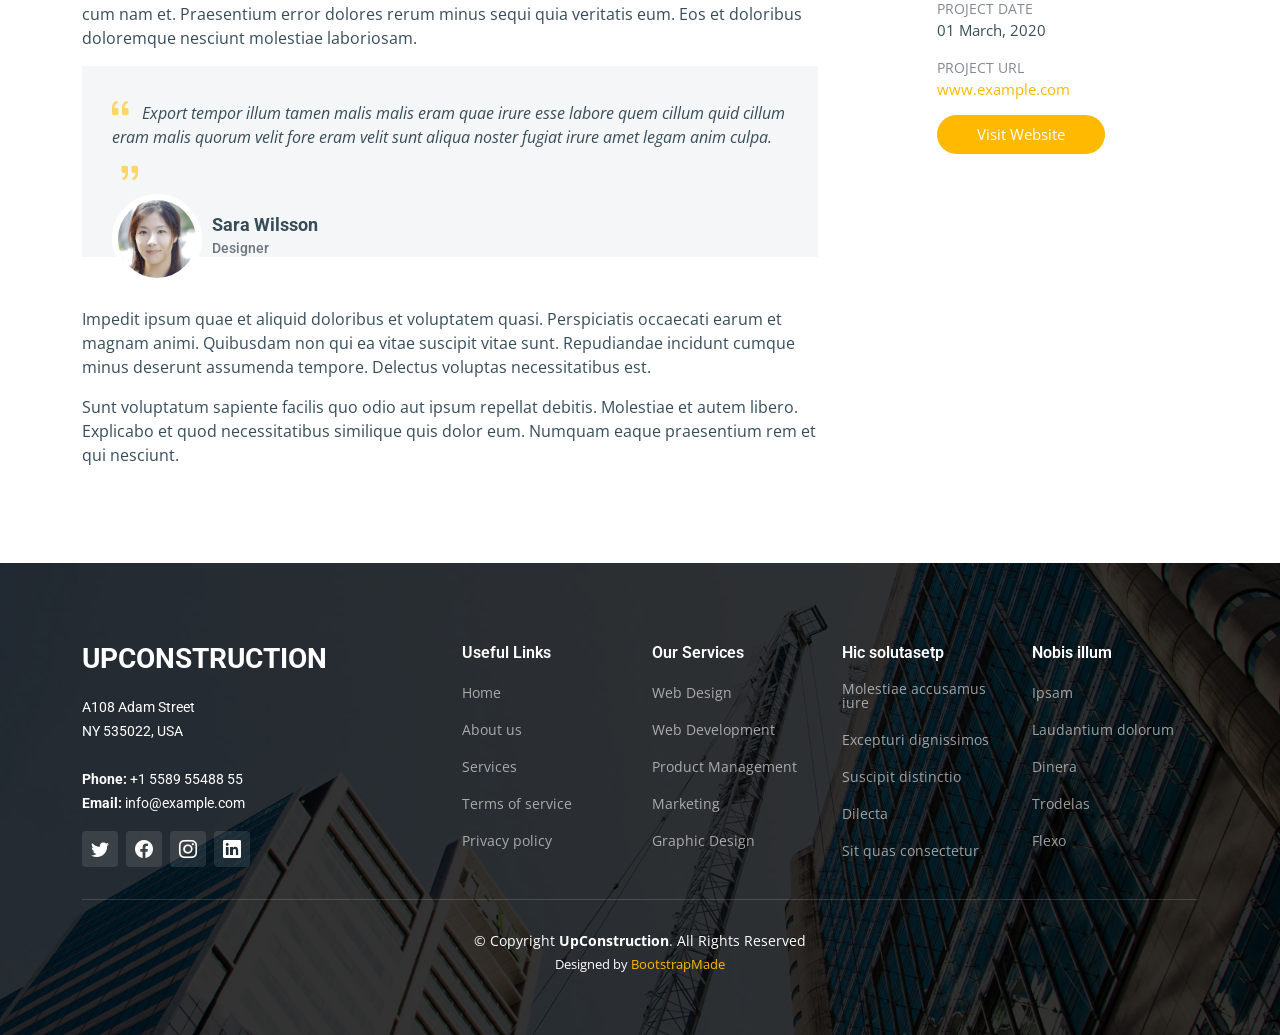
<file: project-details.html>
<!DOCTYPE html>
<html lang="en">

<head>
  <meta charset="utf-8">
  <meta content="width=device-width, initial-scale=1.0" name="viewport">

  <title>UpConstruction Bootstrap Template - Project Details</title>
  <meta content="" name="description">
  <meta content="" name="keywords">

  <!-- Favicons -->
  <link href="assets/img/favicon.png" rel="icon">
  <link href="assets/img/apple-touch-icon.png" rel="apple-touch-icon">

  <!-- Google Fonts -->
  <link rel="preconnect" href="https://fonts.googleapis.com">
  <link rel="preconnect" href="https://fonts.gstatic.com" crossorigin>
  <link href="https://fonts.googleapis.com/css2?family=Open+Sans:ital,wght@0,300;0,400;0,500;0,600;0,700;1,300;1,400;1,600;1,700&family=Roboto:ital,wght@0,300;0,400;0,500;0,600;0,700;1,300;1,400;1,500;1,600;1,700&family=Work+Sans:ital,wght@0,300;0,400;0,500;0,600;0,700;1,300;1,400;1,500;1,600;1,700&display=swap" rel="stylesheet">

  <!-- Vendor CSS Files -->
  <link href="assets/vendor/bootstrap/css/bootstrap.min.css" rel="stylesheet">
  <link href="assets/vendor/bootstrap-icons/bootstrap-icons.css" rel="stylesheet">
  <link href="assets/vendor/fontawesome-free/css/all.min.css" rel="stylesheet">
  <link href="assets/vendor/aos/aos.css" rel="stylesheet">
  <link href="assets/vendor/glightbox/css/glightbox.min.css" rel="stylesheet">
  <link href="assets/vendor/swiper/swiper-bundle.min.css" rel="stylesheet">

  <!-- Template Main CSS File -->
  <link href="assets/css/main.css" rel="stylesheet">

  <!-- =======================================================
  * Template Name: UpConstruction - v1.3.0
  * Template URL: https://bootstrapmade.com/upconstruction-bootstrap-construction-website-template/
  * Author: BootstrapMade.com
  * License: https://bootstrapmade.com/license/
  ======================================================== -->
</head>

<body>

  <!-- ======= Header ======= -->
  <header id="header" class="header d-flex align-items-center">
    <div class="container-fluid container-xl d-flex align-items-center justify-content-between">

      <a href="index.html" class="logo d-flex align-items-center">
        <!-- Uncomment the line below if you also wish to use an image logo -->
        <!-- <img src="assets/img/logo.png" alt=""> -->
        <h1>UpConstruction<span>.</span></h1>
      </a>

      <i class="mobile-nav-toggle mobile-nav-show bi bi-list"></i>
      <i class="mobile-nav-toggle mobile-nav-hide d-none bi bi-x"></i>
      <nav id="navbar" class="navbar">
        <ul>
          <li><a href="index.html">Home</a></li>
          <li><a href="about.html">About</a></li>
          <li><a href="services.html">Services</a></li>
          <li><a href="projects.html">Projects</a></li>
          <li><a href="blog.html">Blog</a></li>
          <li class="dropdown"><a href="#"><span>Dropdown</span> <i class="bi bi-chevron-down dropdown-indicator"></i></a>
            <ul>
              <li><a href="#">Dropdown 1</a></li>
              <li class="dropdown"><a href="#"><span>Deep Dropdown</span> <i class="bi bi-chevron-down dropdown-indicator"></i></a>
                <ul>
                  <li><a href="#">Deep Dropdown 1</a></li>
                  <li><a href="#">Deep Dropdown 2</a></li>
                  <li><a href="#">Deep Dropdown 3</a></li>
                  <li><a href="#">Deep Dropdown 4</a></li>
                  <li><a href="#">Deep Dropdown 5</a></li>
                </ul>
              </li>
              <li><a href="#">Dropdown 2</a></li>
              <li><a href="#">Dropdown 3</a></li>
              <li><a href="#">Dropdown 4</a></li>
            </ul>
          </li>
          <li><a href="contact.html">Contact</a></li>
        </ul>
      </nav><!-- .navbar -->

    </div>
  </header><!-- End Header -->

  <main id="main">

    <!-- ======= Breadcrumbs ======= -->
    <div class="breadcrumbs d-flex align-items-center" style="background-image: url('assets/img/breadcrumbs-bg.jpg');">
      <div class="container position-relative d-flex flex-column align-items-center" data-aos="fade">

        <h2>Project Details</h2>
        <ol>
          <li><a href="index.html">Home</a></li>
          <li>Project Details</li>
        </ol>

      </div>
    </div><!-- End Breadcrumbs -->

    <!-- ======= Projet Details Section ======= -->
    <section id="project-details" class="project-details">
      <div class="container" data-aos="fade-up" data-aos-delay="100">

        <div class="position-relative h-100">
          <div class="slides-1 portfolio-details-slider swiper">
            <div class="swiper-wrapper align-items-center">

              <div class="swiper-slide">
                <img src="assets/img/projects/remodeling-1.jpg" alt="">
              </div>

              <div class="swiper-slide">
                <img src="assets/img/projects/construction-1.jpg" alt="">
              </div>

              <div class="swiper-slide">
                <img src="assets/img/projects/design-1.jpg" alt="">
              </div>

              <div class="swiper-slide">
                <img src="assets/img/projects/repairs-1.jpg" alt="">
              </div>

            </div>
            <div class="swiper-pagination"></div>
          </div>
          <div class="swiper-button-prev"></div>
          <div class="swiper-button-next"></div>

        </div>

        <div class="row justify-content-between gy-4 mt-4">

          <div class="col-lg-8">
            <div class="portfolio-description">
              <h2>This is an example of portfolio detail</h2>
              <p>
                Autem ipsum nam porro corporis rerum. Quis eos dolorem eos itaque inventore commodi labore quia quia. Exercitationem repudiandae officiis neque suscipit non officia eaque itaque enim. Voluptatem officia accusantium nesciunt est omnis tempora consectetur dignissimos. Sequi nulla at esse enim cum deserunt eius.
              </p>
              <p>
                Amet consequatur qui dolore veniam voluptatem voluptatem sit. Non aspernatur atque natus ut cum nam et. Praesentium error dolores rerum minus sequi quia veritatis eum. Eos et doloribus doloremque nesciunt molestiae laboriosam.
              </p>

              <div class="testimonial-item">
                <p>
                  <i class="bi bi-quote quote-icon-left"></i>
                  Export tempor illum tamen malis malis eram quae irure esse labore quem cillum quid cillum eram malis quorum velit fore eram velit sunt aliqua noster fugiat irure amet legam anim culpa.
                  <i class="bi bi-quote quote-icon-right"></i>
                </p>
                <div>
                  <img src="assets/img/testimonials/testimonials-2.jpg" class="testimonial-img" alt="">
                  <h3>Sara Wilsson</h3>
                  <h4>Designer</h4>
                </div>
              </div>

              <p>
                Impedit ipsum quae et aliquid doloribus et voluptatem quasi. Perspiciatis occaecati earum et magnam animi. Quibusdam non qui ea vitae suscipit vitae sunt. Repudiandae incidunt cumque minus deserunt assumenda tempore. Delectus voluptas necessitatibus est.

              <p>
                Sunt voluptatum sapiente facilis quo odio aut ipsum repellat debitis. Molestiae et autem libero. Explicabo et quod necessitatibus similique quis dolor eum. Numquam eaque praesentium rem et qui nesciunt.
              </p>

            </div>
          </div>

          <div class="col-lg-3">
            <div class="portfolio-info">
              <h3>Project information</h3>
              <ul>
                <li><strong>Category</strong> <span>Web design</span></li>
                <li><strong>Client</strong> <span>ASU Company</span></li>
                <li><strong>Project date</strong> <span>01 March, 2020</span></li>
                <li><strong>Project URL</strong> <a href="#">www.example.com</a></li>
                <li><a href="#" class="btn-visit align-self-start">Visit Website</a></li>
              </ul>
            </div>
          </div>

        </div>

      </div>
    </section><!-- End Projet Details Section -->

  </main><!-- End #main -->

  <!-- ======= Footer ======= -->
  <footer id="footer" class="footer">

    <div class="footer-content position-relative">
      <div class="container">
        <div class="row">

          <div class="col-lg-4 col-md-6">
            <div class="footer-info">
              <h3>UpConstruction</h3>
              <p>
                A108 Adam Street <br>
                NY 535022, USA<br><br>
                <strong>Phone:</strong> +1 5589 55488 55<br>
                <strong>Email:</strong> info@example.com<br>
              </p>
              <div class="social-links d-flex mt-3">
                <a href="#" class="d-flex align-items-center justify-content-center"><i class="bi bi-twitter"></i></a>
                <a href="#" class="d-flex align-items-center justify-content-center"><i class="bi bi-facebook"></i></a>
                <a href="#" class="d-flex align-items-center justify-content-center"><i class="bi bi-instagram"></i></a>
                <a href="#" class="d-flex align-items-center justify-content-center"><i class="bi bi-linkedin"></i></a>
              </div>
            </div>
          </div><!-- End footer info column-->

          <div class="col-lg-2 col-md-3 footer-links">
            <h4>Useful Links</h4>
            <ul>
              <li><a href="#">Home</a></li>
              <li><a href="#">About us</a></li>
              <li><a href="#">Services</a></li>
              <li><a href="#">Terms of service</a></li>
              <li><a href="#">Privacy policy</a></li>
            </ul>
          </div><!-- End footer links column-->

          <div class="col-lg-2 col-md-3 footer-links">
            <h4>Our Services</h4>
            <ul>
              <li><a href="#">Web Design</a></li>
              <li><a href="#">Web Development</a></li>
              <li><a href="#">Product Management</a></li>
              <li><a href="#">Marketing</a></li>
              <li><a href="#">Graphic Design</a></li>
            </ul>
          </div><!-- End footer links column-->

          <div class="col-lg-2 col-md-3 footer-links">
            <h4>Hic solutasetp</h4>
            <ul>
              <li><a href="#">Molestiae accusamus iure</a></li>
              <li><a href="#">Excepturi dignissimos</a></li>
              <li><a href="#">Suscipit distinctio</a></li>
              <li><a href="#">Dilecta</a></li>
              <li><a href="#">Sit quas consectetur</a></li>
            </ul>
          </div><!-- End footer links column-->

          <div class="col-lg-2 col-md-3 footer-links">
            <h4>Nobis illum</h4>
            <ul>
              <li><a href="#">Ipsam</a></li>
              <li><a href="#">Laudantium dolorum</a></li>
              <li><a href="#">Dinera</a></li>
              <li><a href="#">Trodelas</a></li>
              <li><a href="#">Flexo</a></li>
            </ul>
          </div><!-- End footer links column-->

        </div>
      </div>
    </div>

    <div class="footer-legal text-center position-relative">
      <div class="container">
        <div class="copyright">
          &copy; Copyright <strong><span>UpConstruction</span></strong>. All Rights Reserved
        </div>
        <div class="credits">
          <!-- All the links in the footer should remain intact. -->
          <!-- You can delete the links only if you purchased the pro version. -->
          <!-- Licensing information: https://bootstrapmade.com/license/ -->
          <!-- Purchase the pro version with working PHP/AJAX contact form: https://bootstrapmade.com/upconstruction-bootstrap-construction-website-template/ -->
          Designed by <a href="https://bootstrapmade.com/">BootstrapMade</a>
        </div>
      </div>
    </div>

  </footer>
  <!-- End Footer -->

  <a href="#" class="scroll-top d-flex align-items-center justify-content-center"><i class="bi bi-arrow-up-short"></i></a>

  <div id="preloader"></div>

  <!-- Vendor JS Files -->
  <script src="assets/vendor/bootstrap/js/bootstrap.bundle.min.js"></script>
  <script src="assets/vendor/aos/aos.js"></script>
  <script src="assets/vendor/glightbox/js/glightbox.min.js"></script>
  <script src="assets/vendor/isotope-layout/isotope.pkgd.min.js"></script>
  <script src="assets/vendor/swiper/swiper-bundle.min.js"></script>
  <script src="assets/vendor/purecounter/purecounter_vanilla.js"></script>
  <script src="assets/vendor/php-email-form/validate.js"></script>

  <!-- Template Main JS File -->
  <script src="assets/js/main.js"></script>

</body>

</html>
</file>
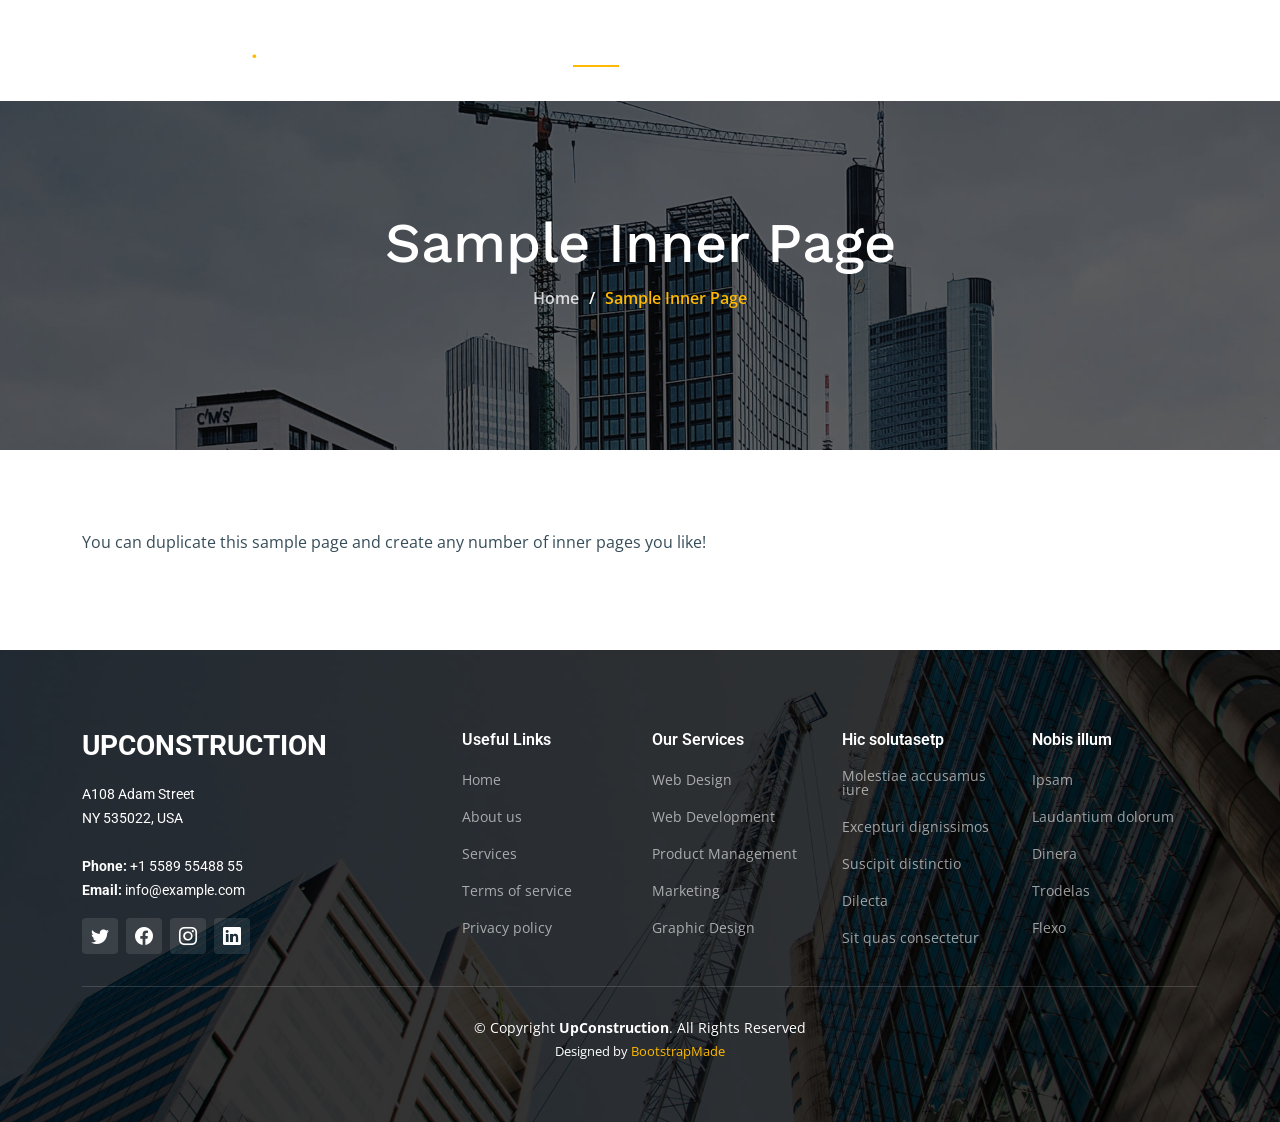
<file: sample-inner-page.html>
<!DOCTYPE html>
<html lang="en">

<head>
  <meta charset="utf-8">
  <meta content="width=device-width, initial-scale=1.0" name="viewport">

  <title>[Template] Sample Inner Page</title>
  <meta content="" name="description">
  <meta content="" name="keywords">

  <!-- Favicons -->
  <link href="assets/img/favicon.png" rel="icon">
  <link href="assets/img/apple-touch-icon.png" rel="apple-touch-icon">

  <!-- Google Fonts -->
  <link rel="preconnect" href="https://fonts.googleapis.com">
  <link rel="preconnect" href="https://fonts.gstatic.com" crossorigin>
  <link href="https://fonts.googleapis.com/css2?family=Open+Sans:ital,wght@0,300;0,400;0,500;0,600;0,700;1,300;1,400;1,600;1,700&family=Roboto:ital,wght@0,300;0,400;0,500;0,600;0,700;1,300;1,400;1,500;1,600;1,700&family=Work+Sans:ital,wght@0,300;0,400;0,500;0,600;0,700;1,300;1,400;1,500;1,600;1,700&display=swap" rel="stylesheet">

  <!-- Vendor CSS Files -->
  <link href="assets/vendor/bootstrap/css/bootstrap.min.css" rel="stylesheet">
  <link href="assets/vendor/bootstrap-icons/bootstrap-icons.css" rel="stylesheet">
  <link href="assets/vendor/fontawesome-free/css/all.min.css" rel="stylesheet">
  <link href="assets/vendor/aos/aos.css" rel="stylesheet">
  <link href="assets/vendor/glightbox/css/glightbox.min.css" rel="stylesheet">
  <link href="assets/vendor/swiper/swiper-bundle.min.css" rel="stylesheet">

  <!-- Template Main CSS File -->
  <link href="assets/css/main.css" rel="stylesheet">

  <!-- =======================================================
  * Template Name: UpConstruction - v1.3.0
  * Template URL: https://bootstrapmade.com/upconstruction-bootstrap-construction-website-template/
  * Author: BootstrapMade.com
  * License: https://bootstrapmade.com/license/
  ======================================================== -->
</head>

<body>

  <!-- ======= Header ======= -->
  <header id="header" class="header d-flex align-items-center">
    <div class="container-fluid container-xl d-flex align-items-center justify-content-between">

      <a href="index.html" class="logo d-flex align-items-center">
        <!-- Uncomment the line below if you also wish to use an image logo -->
        <!-- <img src="assets/img/logo.png" alt=""> -->
        <h1>UpConstruction<span>.</span></h1>
      </a>

      <i class="mobile-nav-toggle mobile-nav-show bi bi-list"></i>
      <i class="mobile-nav-toggle mobile-nav-hide d-none bi bi-x"></i>
      <nav id="navbar" class="navbar">
        <ul>
          <li><a href="index.html" class="active">Home</a></li>
          <li><a href="about.html">About</a></li>
          <li><a href="services.html">Services</a></li>
          <li><a href="projects.html">Projects</a></li>
          <li><a href="blog.html">Blog</a></li>
          <li class="dropdown"><a href="#"><span>Dropdown</span> <i class="bi bi-chevron-down dropdown-indicator"></i></a>
            <ul>
              <li><a href="#">Dropdown 1</a></li>
              <li class="dropdown"><a href="#"><span>Deep Dropdown</span> <i class="bi bi-chevron-down dropdown-indicator"></i></a>
                <ul>
                  <li><a href="#">Deep Dropdown 1</a></li>
                  <li><a href="#">Deep Dropdown 2</a></li>
                  <li><a href="#">Deep Dropdown 3</a></li>
                  <li><a href="#">Deep Dropdown 4</a></li>
                  <li><a href="#">Deep Dropdown 5</a></li>
                </ul>
              </li>
              <li><a href="#">Dropdown 2</a></li>
              <li><a href="#">Dropdown 3</a></li>
              <li><a href="#">Dropdown 4</a></li>
            </ul>
          </li>
          <li><a href="contact.html">Contact</a></li>
        </ul>
      </nav><!-- .navbar -->

    </div>
  </header><!-- End Header -->

  <main id="main">

    <!-- ======= Breadcrumbs ======= -->
    <div class="breadcrumbs d-flex align-items-center" style="background-image: url('assets/img/breadcrumbs-bg.jpg');">
      <div class="container position-relative d-flex flex-column align-items-center" data-aos="fade">

        <h2>Sample Inner Page</h2>
        <ol>
          <li><a href="index.html">Home</a></li>
          <li>Sample Inner Page</li>
        </ol>

      </div>
    </div><!-- End Breadcrumbs -->

    <section class="sample-page">
      <div class="container">

        <p>
          You can duplicate this sample page and create any number of inner pages you like!
        </p>

      </div>
    </section>

  </main><!-- End #main -->

  <!-- ======= Footer ======= -->
  <footer id="footer" class="footer">

    <div class="footer-content position-relative">
      <div class="container">
        <div class="row">

          <div class="col-lg-4 col-md-6">
            <div class="footer-info">
              <h3>UpConstruction</h3>
              <p>
                A108 Adam Street <br>
                NY 535022, USA<br><br>
                <strong>Phone:</strong> +1 5589 55488 55<br>
                <strong>Email:</strong> info@example.com<br>
              </p>
              <div class="social-links d-flex mt-3">
                <a href="#" class="d-flex align-items-center justify-content-center"><i class="bi bi-twitter"></i></a>
                <a href="#" class="d-flex align-items-center justify-content-center"><i class="bi bi-facebook"></i></a>
                <a href="#" class="d-flex align-items-center justify-content-center"><i class="bi bi-instagram"></i></a>
                <a href="#" class="d-flex align-items-center justify-content-center"><i class="bi bi-linkedin"></i></a>
              </div>
            </div>
          </div><!-- End footer info column-->

          <div class="col-lg-2 col-md-3 footer-links">
            <h4>Useful Links</h4>
            <ul>
              <li><a href="#">Home</a></li>
              <li><a href="#">About us</a></li>
              <li><a href="#">Services</a></li>
              <li><a href="#">Terms of service</a></li>
              <li><a href="#">Privacy policy</a></li>
            </ul>
          </div><!-- End footer links column-->

          <div class="col-lg-2 col-md-3 footer-links">
            <h4>Our Services</h4>
            <ul>
              <li><a href="#">Web Design</a></li>
              <li><a href="#">Web Development</a></li>
              <li><a href="#">Product Management</a></li>
              <li><a href="#">Marketing</a></li>
              <li><a href="#">Graphic Design</a></li>
            </ul>
          </div><!-- End footer links column-->

          <div class="col-lg-2 col-md-3 footer-links">
            <h4>Hic solutasetp</h4>
            <ul>
              <li><a href="#">Molestiae accusamus iure</a></li>
              <li><a href="#">Excepturi dignissimos</a></li>
              <li><a href="#">Suscipit distinctio</a></li>
              <li><a href="#">Dilecta</a></li>
              <li><a href="#">Sit quas consectetur</a></li>
            </ul>
          </div><!-- End footer links column-->

          <div class="col-lg-2 col-md-3 footer-links">
            <h4>Nobis illum</h4>
            <ul>
              <li><a href="#">Ipsam</a></li>
              <li><a href="#">Laudantium dolorum</a></li>
              <li><a href="#">Dinera</a></li>
              <li><a href="#">Trodelas</a></li>
              <li><a href="#">Flexo</a></li>
            </ul>
          </div><!-- End footer links column-->

        </div>
      </div>
    </div>

    <div class="footer-legal text-center position-relative">
      <div class="container">
        <div class="copyright">
          &copy; Copyright <strong><span>UpConstruction</span></strong>. All Rights Reserved
        </div>
        <div class="credits">
          <!-- All the links in the footer should remain intact. -->
          <!-- You can delete the links only if you purchased the pro version. -->
          <!-- Licensing information: https://bootstrapmade.com/license/ -->
          <!-- Purchase the pro version with working PHP/AJAX contact form: https://bootstrapmade.com/upconstruction-bootstrap-construction-website-template/ -->
          Designed by <a href="https://bootstrapmade.com/">BootstrapMade</a>
        </div>
      </div>
    </div>

  </footer>
  <!-- End Footer -->

  <a href="#" class="scroll-top d-flex align-items-center justify-content-center"><i class="bi bi-arrow-up-short"></i></a>

  <div id="preloader"></div>

  <!-- Vendor JS Files -->
  <script src="assets/vendor/bootstrap/js/bootstrap.bundle.min.js"></script>
  <script src="assets/vendor/aos/aos.js"></script>
  <script src="assets/vendor/glightbox/js/glightbox.min.js"></script>
  <script src="assets/vendor/isotope-layout/isotope.pkgd.min.js"></script>
  <script src="assets/vendor/swiper/swiper-bundle.min.js"></script>
  <script src="assets/vendor/purecounter/purecounter_vanilla.js"></script>
  <script src="assets/vendor/php-email-form/validate.js"></script>

  <!-- Template Main JS File -->
  <script src="assets/js/main.js"></script>

</body>

</html>
</file>
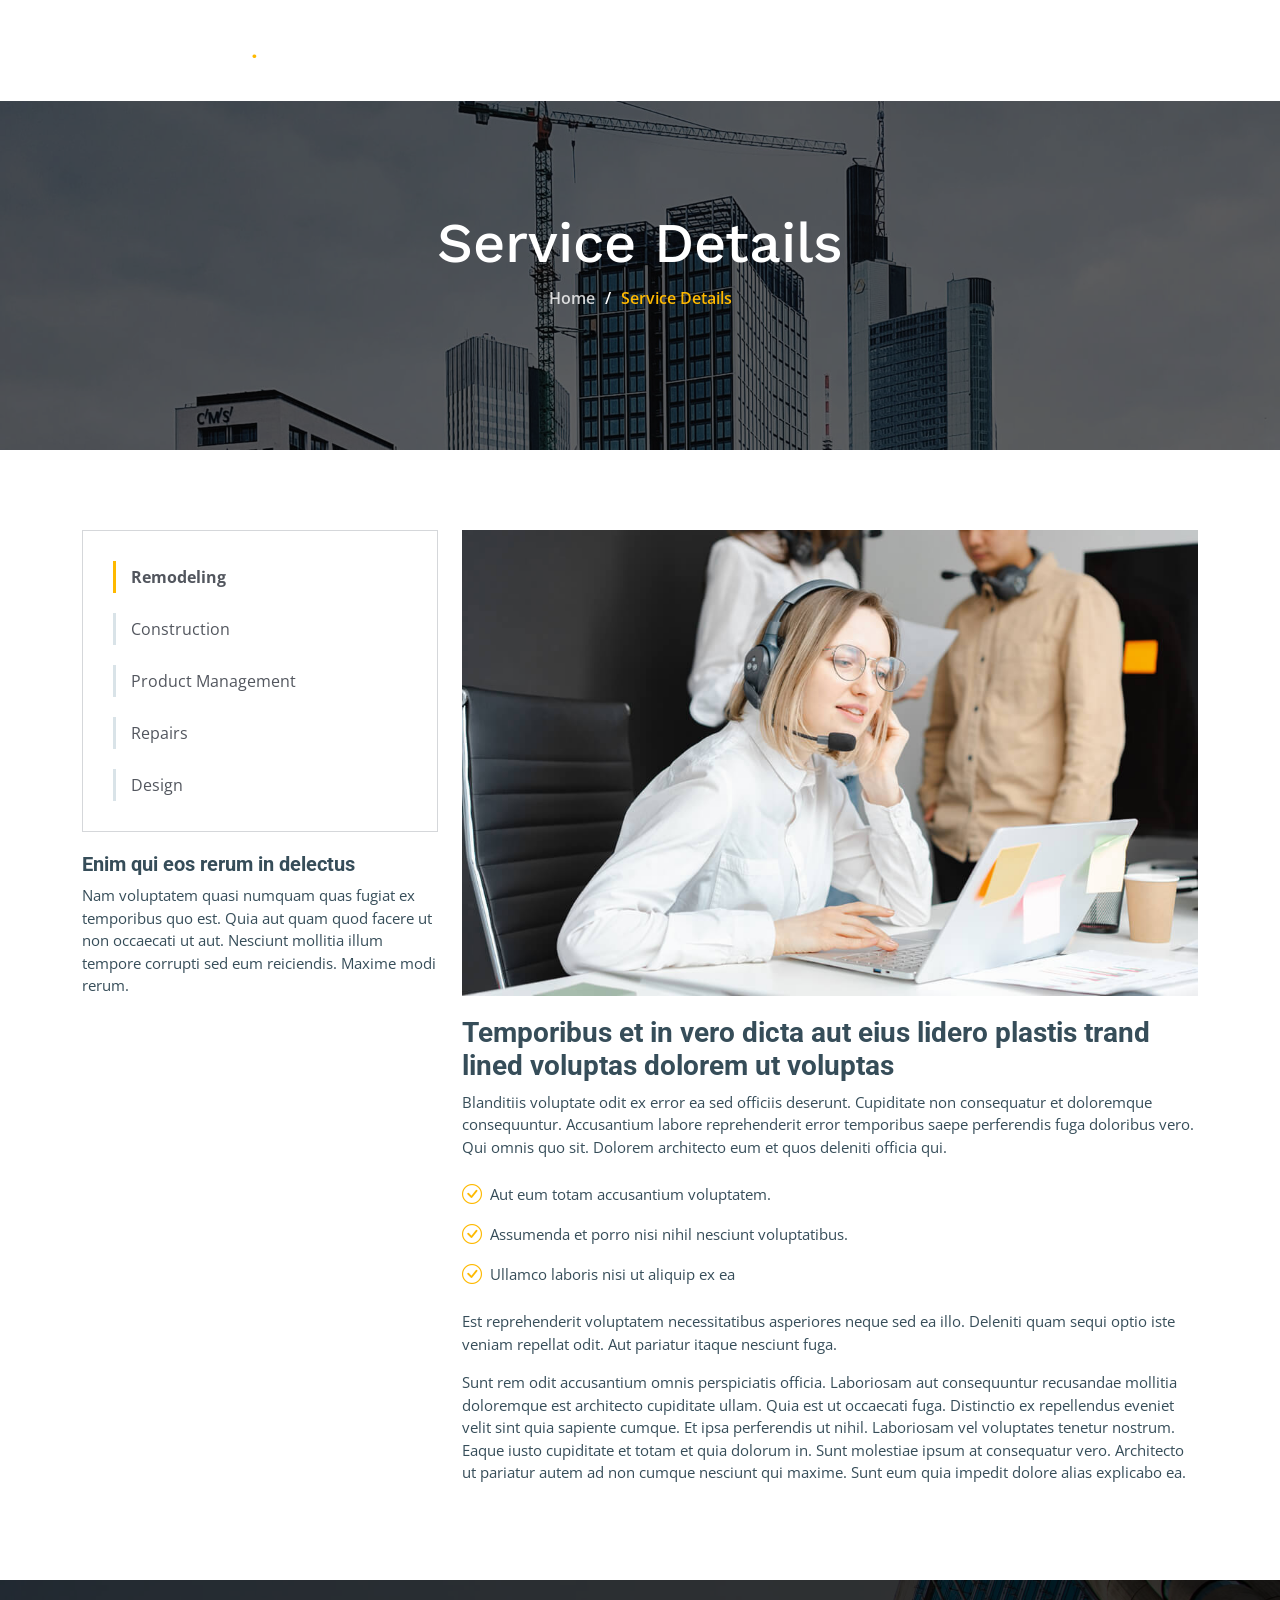
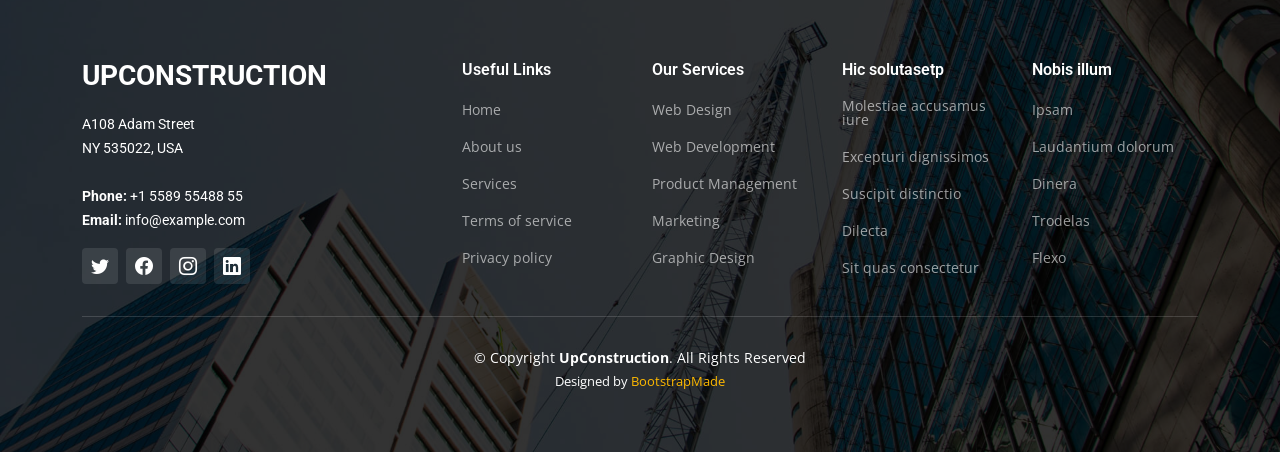
<file: service-details.html>
<!DOCTYPE html>
<html lang="en">

<head>
  <meta charset="utf-8">
  <meta content="width=device-width, initial-scale=1.0" name="viewport">

  <title>UpConstruction Bootstrap Template - Service Details</title>
  <meta content="" name="description">
  <meta content="" name="keywords">

  <!-- Favicons -->
  <link href="assets/img/favicon.png" rel="icon">
  <link href="assets/img/apple-touch-icon.png" rel="apple-touch-icon">

  <!-- Google Fonts -->
  <link rel="preconnect" href="https://fonts.googleapis.com">
  <link rel="preconnect" href="https://fonts.gstatic.com" crossorigin>
  <link href="https://fonts.googleapis.com/css2?family=Open+Sans:ital,wght@0,300;0,400;0,500;0,600;0,700;1,300;1,400;1,600;1,700&family=Roboto:ital,wght@0,300;0,400;0,500;0,600;0,700;1,300;1,400;1,500;1,600;1,700&family=Work+Sans:ital,wght@0,300;0,400;0,500;0,600;0,700;1,300;1,400;1,500;1,600;1,700&display=swap" rel="stylesheet">

  <!-- Vendor CSS Files -->
  <link href="assets/vendor/bootstrap/css/bootstrap.min.css" rel="stylesheet">
  <link href="assets/vendor/bootstrap-icons/bootstrap-icons.css" rel="stylesheet">
  <link href="assets/vendor/fontawesome-free/css/all.min.css" rel="stylesheet">
  <link href="assets/vendor/aos/aos.css" rel="stylesheet">
  <link href="assets/vendor/glightbox/css/glightbox.min.css" rel="stylesheet">
  <link href="assets/vendor/swiper/swiper-bundle.min.css" rel="stylesheet">

  <!-- Template Main CSS File -->
  <link href="assets/css/main.css" rel="stylesheet">

  <!-- =======================================================
  * Template Name: UpConstruction - v1.3.0
  * Template URL: https://bootstrapmade.com/upconstruction-bootstrap-construction-website-template/
  * Author: BootstrapMade.com
  * License: https://bootstrapmade.com/license/
  ======================================================== -->
</head>

<body>

  <!-- ======= Header ======= -->
  <header id="header" class="header d-flex align-items-center">
    <div class="container-fluid container-xl d-flex align-items-center justify-content-between">

      <a href="index.html" class="logo d-flex align-items-center">
        <!-- Uncomment the line below if you also wish to use an image logo -->
        <!-- <img src="assets/img/logo.png" alt=""> -->
        <h1>UpConstruction<span>.</span></h1>
      </a>

      <i class="mobile-nav-toggle mobile-nav-show bi bi-list"></i>
      <i class="mobile-nav-toggle mobile-nav-hide d-none bi bi-x"></i>
      <nav id="navbar" class="navbar">
        <ul>
          <li><a href="index.html">Home</a></li>
          <li><a href="about.html">About</a></li>
          <li><a href="services.html">Services</a></li>
          <li><a href="projects.html">Projects</a></li>
          <li><a href="blog.html">Blog</a></li>
          <li class="dropdown"><a href="#"><span>Dropdown</span> <i class="bi bi-chevron-down dropdown-indicator"></i></a>
            <ul>
              <li><a href="#">Dropdown 1</a></li>
              <li class="dropdown"><a href="#"><span>Deep Dropdown</span> <i class="bi bi-chevron-down dropdown-indicator"></i></a>
                <ul>
                  <li><a href="#">Deep Dropdown 1</a></li>
                  <li><a href="#">Deep Dropdown 2</a></li>
                  <li><a href="#">Deep Dropdown 3</a></li>
                  <li><a href="#">Deep Dropdown 4</a></li>
                  <li><a href="#">Deep Dropdown 5</a></li>
                </ul>
              </li>
              <li><a href="#">Dropdown 2</a></li>
              <li><a href="#">Dropdown 3</a></li>
              <li><a href="#">Dropdown 4</a></li>
            </ul>
          </li>
          <li><a href="contact.html">Contact</a></li>
        </ul>
      </nav><!-- .navbar -->

    </div>
  </header><!-- End Header -->

  <main id="main">

    <!-- ======= Breadcrumbs ======= -->
    <div class="breadcrumbs d-flex align-items-center" style="background-image: url('assets/img/breadcrumbs-bg.jpg');">
      <div class="container position-relative d-flex flex-column align-items-center" data-aos="fade">

        <h2>Service Details</h2>
        <ol>
          <li><a href="index.html">Home</a></li>
          <li>Service Details</li>
        </ol>

      </div>
    </div><!-- End Breadcrumbs -->

    <!-- ======= Service Details Section ======= -->
    <section id="service-details" class="service-details">
      <div class="container" data-aos="fade-up" data-aos-delay="100">

        <div class="row gy-4">

          <div class="col-lg-4">
            <div class="services-list">
              <a href="#" class="active">Remodeling</a>
              <a href="#">Construction</a>
              <a href="#">Product Management</a>
              <a href="#">Repairs</a>
              <a href="#">Design</a>
            </div>

            <h4>Enim qui eos rerum in delectus</h4>
            <p>Nam voluptatem quasi numquam quas fugiat ex temporibus quo est. Quia aut quam quod facere ut non occaecati ut aut. Nesciunt mollitia illum tempore corrupti sed eum reiciendis. Maxime modi rerum.</p>
          </div>

          <div class="col-lg-8">
            <img src="assets/img/services.jpg" alt="" class="img-fluid services-img">
            <h3>Temporibus et in vero dicta aut eius lidero plastis trand lined voluptas dolorem ut voluptas</h3>
            <p>
              Blanditiis voluptate odit ex error ea sed officiis deserunt. Cupiditate non consequatur et doloremque consequuntur. Accusantium labore reprehenderit error temporibus saepe perferendis fuga doloribus vero. Qui omnis quo sit. Dolorem architecto eum et quos deleniti officia qui.
            </p>
            <ul>
              <li><i class="bi bi-check-circle"></i> <span>Aut eum totam accusantium voluptatem.</span></li>
              <li><i class="bi bi-check-circle"></i> <span>Assumenda et porro nisi nihil nesciunt voluptatibus.</span></li>
              <li><i class="bi bi-check-circle"></i> <span>Ullamco laboris nisi ut aliquip ex ea</span></li>
            </ul>
            <p>
              Est reprehenderit voluptatem necessitatibus asperiores neque sed ea illo. Deleniti quam sequi optio iste veniam repellat odit. Aut pariatur itaque nesciunt fuga.
            </p>
            <p>
              Sunt rem odit accusantium omnis perspiciatis officia. Laboriosam aut consequuntur recusandae mollitia doloremque est architecto cupiditate ullam. Quia est ut occaecati fuga. Distinctio ex repellendus eveniet velit sint quia sapiente cumque. Et ipsa perferendis ut nihil. Laboriosam vel voluptates tenetur nostrum. Eaque iusto cupiditate et totam et quia dolorum in. Sunt molestiae ipsum at consequatur vero. Architecto ut pariatur autem ad non cumque nesciunt qui maxime. Sunt eum quia impedit dolore alias explicabo ea.
            </p>
          </div>

        </div>

      </div>
    </section><!-- End Service Details Section -->

  </main><!-- End #main -->

  <!-- ======= Footer ======= -->
  <footer id="footer" class="footer">

    <div class="footer-content position-relative">
      <div class="container">
        <div class="row">

          <div class="col-lg-4 col-md-6">
            <div class="footer-info">
              <h3>UpConstruction</h3>
              <p>
                A108 Adam Street <br>
                NY 535022, USA<br><br>
                <strong>Phone:</strong> +1 5589 55488 55<br>
                <strong>Email:</strong> info@example.com<br>
              </p>
              <div class="social-links d-flex mt-3">
                <a href="#" class="d-flex align-items-center justify-content-center"><i class="bi bi-twitter"></i></a>
                <a href="#" class="d-flex align-items-center justify-content-center"><i class="bi bi-facebook"></i></a>
                <a href="#" class="d-flex align-items-center justify-content-center"><i class="bi bi-instagram"></i></a>
                <a href="#" class="d-flex align-items-center justify-content-center"><i class="bi bi-linkedin"></i></a>
              </div>
            </div>
          </div><!-- End footer info column-->

          <div class="col-lg-2 col-md-3 footer-links">
            <h4>Useful Links</h4>
            <ul>
              <li><a href="#">Home</a></li>
              <li><a href="#">About us</a></li>
              <li><a href="#">Services</a></li>
              <li><a href="#">Terms of service</a></li>
              <li><a href="#">Privacy policy</a></li>
            </ul>
          </div><!-- End footer links column-->

          <div class="col-lg-2 col-md-3 footer-links">
            <h4>Our Services</h4>
            <ul>
              <li><a href="#">Web Design</a></li>
              <li><a href="#">Web Development</a></li>
              <li><a href="#">Product Management</a></li>
              <li><a href="#">Marketing</a></li>
              <li><a href="#">Graphic Design</a></li>
            </ul>
          </div><!-- End footer links column-->

          <div class="col-lg-2 col-md-3 footer-links">
            <h4>Hic solutasetp</h4>
            <ul>
              <li><a href="#">Molestiae accusamus iure</a></li>
              <li><a href="#">Excepturi dignissimos</a></li>
              <li><a href="#">Suscipit distinctio</a></li>
              <li><a href="#">Dilecta</a></li>
              <li><a href="#">Sit quas consectetur</a></li>
            </ul>
          </div><!-- End footer links column-->

          <div class="col-lg-2 col-md-3 footer-links">
            <h4>Nobis illum</h4>
            <ul>
              <li><a href="#">Ipsam</a></li>
              <li><a href="#">Laudantium dolorum</a></li>
              <li><a href="#">Dinera</a></li>
              <li><a href="#">Trodelas</a></li>
              <li><a href="#">Flexo</a></li>
            </ul>
          </div><!-- End footer links column-->

        </div>
      </div>
    </div>

    <div class="footer-legal text-center position-relative">
      <div class="container">
        <div class="copyright">
          &copy; Copyright <strong><span>UpConstruction</span></strong>. All Rights Reserved
        </div>
        <div class="credits">
          <!-- All the links in the footer should remain intact. -->
          <!-- You can delete the links only if you purchased the pro version. -->
          <!-- Licensing information: https://bootstrapmade.com/license/ -->
          <!-- Purchase the pro version with working PHP/AJAX contact form: https://bootstrapmade.com/upconstruction-bootstrap-construction-website-template/ -->
          Designed by <a href="https://bootstrapmade.com/">BootstrapMade</a>
        </div>
      </div>
    </div>

  </footer>
  <!-- End Footer -->

  <a href="#" class="scroll-top d-flex align-items-center justify-content-center"><i class="bi bi-arrow-up-short"></i></a>

  <div id="preloader"></div>

  <!-- Vendor JS Files -->
  <script src="assets/vendor/bootstrap/js/bootstrap.bundle.min.js"></script>
  <script src="assets/vendor/aos/aos.js"></script>
  <script src="assets/vendor/glightbox/js/glightbox.min.js"></script>
  <script src="assets/vendor/isotope-layout/isotope.pkgd.min.js"></script>
  <script src="assets/vendor/swiper/swiper-bundle.min.js"></script>
  <script src="assets/vendor/purecounter/purecounter_vanilla.js"></script>
  <script src="assets/vendor/php-email-form/validate.js"></script>

  <!-- Template Main JS File -->
  <script src="assets/js/main.js"></script>

</body>

</html>
</file>
<file: assets/css/main.css>
/**
* Template Name: UpConstruction - v1.3.0
* Template URL: https://bootstrapmade.com/upconstruction-bootstrap-construction-website-template/
* Author: BootstrapMade.com
* License: https://bootstrapmade.com/license/
*/

/*--------------------------------------------------------------
# Set main reusable colors and fonts using CSS variables
# Learn more about CSS variables at https://developer.mozilla.org/en-US/docs/Web/CSS/Using_CSS_custom_properties
--------------------------------------------------------------*/
/* Fonts */
:root {
  --font-default: "Open Sans", system-ui, -apple-system, "Segoe UI", Roboto, "Helvetica Neue", Arial, "Noto Sans", "Liberation Sans", sans-serif, "Apple Color Emoji", "Segoe UI Emoji", "Segoe UI Symbol", "Noto Color Emoji";
  --font-primary: "Roboto", sans-serif;
  --font-secondary: "Work Sans", sans-serif;
}

/* Colors */
:root {
  --color-default: #364d59;
  --color-primary: #feb900;
  --color-secondary: #52565e;
}

/* Smooth scroll behavior */
:root {
  scroll-behavior: smooth;
}

/*--------------------------------------------------------------
# General
--------------------------------------------------------------*/
body {
  font-family: var(--font-default);
  color: var(--color-default);
  overflow-x: hidden;
}

a {
  color: var(--color-primary);
  text-decoration: none;
}

a:hover {
  color: #ffc732;
  text-decoration: none;
}

h1,
h2,
h3,
h4,
h5,
h6 {
  font-family: var(--font-primary);
}

/*--------------------------------------------------------------
# Sections & Section Header
--------------------------------------------------------------*/
section {
  padding: 80px 0;
  overflow: hidden;
}

ul{
  list-style: none;
}

.section-bg {
  background-color: #f5f6f7;
}

.section-header {
  text-align: center;
  padding-bottom: 70px;
}

.section-header h2 {
  font-size: 32px;
  font-weight: 700;
  position: relative;
  color: #2e3135;
}

.section-header h2:before,
.section-header h2:after {
  content: "";
  width: 50px;
  height: 2px;
  background: var(--color-primary);
  display: inline-block;
}

.section-header h2:before {
  margin: 0 15px 10px 0;
}

.section-header h2:after {
  margin: 0 0 10px 15px;
}

.section-header p {
  margin: 0 auto 0 auto;
}

@media (min-width: 1199px) {
  .section-header p {
    max-width: 60%;
  }
}

/*--------------------------------------------------------------
# Breadcrumbs
--------------------------------------------------------------*/
.breadcrumbs {
  padding: 140px 0 60px 0;
  min-height: 50vh;
  position: relative;
  width: 100%!important;
  background-size: cover;
  background-position: center;
  background-repeat: no-repeat;
}

.a2{
  color: black!important;
}

.section-bg {
  background-color: #f5f6f7!important;
}

.breadcrumbs:before {
  content: "";
  background-color: rgba(0, 0, 0, 0.6);
  position: absolute;
  inset: 0;
}

.breadcrumbs h2 {
  font-size: 56px;
  font-weight: 500;
  color: #fff;
  font-family: var(--font-secondary);
}

.breadcrumbs ol {
  display: flex;
  flex-wrap: wrap;
  list-style: none;
  padding: 0 0 10px 0;
  margin: 0;
  font-size: 16px;
  font-weight: 600;
  color: var(--color-primary);
}

.breadcrumbs ol a {
  color: rgba(255, 255, 255, 0.8);
  transition: 0.3s;
}

.breadcrumbs ol a:hover {
  text-decoration: underline;
}

.breadcrumbs ol li+li {
  padding-left: 10px;
}

.breadcrumbs ol li+li::before {
  display: inline-block;
  padding-right: 10px;
  color: #fff;
  content: "/";
}

/*--------------------------------------------------------------
# Scroll top button
--------------------------------------------------------------*/
.scroll-top {
  position: fixed;
  visibility: hidden;
  opacity: 0;
  right: 15px;
  bottom: 15px;
  z-index: 99999;
  background: var(--color-primary);
  width: 40px;
  height: 40px;
  border-radius: 4px;
  transition: all 0.4s;
}

.scroll-top i {
  font-size: 24px;
  color: var(--color-secondary);
  line-height: 0;
}

.scroll-top:hover {
  background: #ffc732;
  color: #fff;
}

.scroll-top.active {
  visibility: visible;
  opacity: 1;
}

/*--------------------------------------------------------------
# Preloader
--------------------------------------------------------------*/
#preloader {
  position: fixed;
  inset: 0;
  z-index: 999999;
  overflow: hidden;
  background: #fff;
  transition: all 0.6s ease-out;
}

#preloader:before {
  content: "";
  position: fixed;
  top: calc(50% - 30px);
  left: calc(50% - 30px);
  border: 6px solid #fff;
  border-color: var(--color-primary) transparent var(--color-primary) transparent;
  border-radius: 50%;
  width: 60px;
  height: 60px;
  -webkit-animation: animate-preloader 1.5s linear infinite;
  animation: animate-preloader 1.5s linear infinite;
}

@-webkit-keyframes animate-preloader {
  0% {
    transform: rotate(0deg);
  }

  100% {
    transform: rotate(360deg);
  }
}

@keyframes animate-preloader {
  0% {
    transform: rotate(0deg);
  }

  100% {
    transform: rotate(360deg);
  }
}

/*--------------------------------------------------------------
# Disable aos animation delay on mobile devices
--------------------------------------------------------------*/
@media screen and (max-width: 768px) {
  [data-aos-delay] {
    transition-delay: 0 !important;
  }
}

/*--------------------------------------------------------------
# Header
--------------------------------------------------------------*/
.header {
  z-index: 997;
  position: absolute;
  padding: 30px 0;
  top: 0;
  left: 0;
  right: 0;
  background-color: white;
}

.header .logo img {
  max-height: 40px;
  margin-right: 6px;
}

.header .logo h1 {
  font-size: 24px;
  font-weight: 700;
  color: #fff;
  margin-bottom: 0;
  font-family: var(--font-primary);
}

.header .logo h1 span {
  color: var(--color-primary);
}

/*--------------------------------------------------------------
# Desktop Navigation
--------------------------------------------------------------*/
@media (min-width: 1280px) {
  .navbar {
    padding: 0;
  }

  .navbar ul {
    margin: 0;
    padding: 0;
    display: flex;
    list-style: none;
    align-items: center;
  }

  .navbar li {
    position: relative;
  }

  .navbar>ul>li {
    white-space: nowrap;
    padding: 10px 0 10px 28px;
  }

  .navbar a,
  .navbar a:focus {
    display: flex;
    align-items: center;
    justify-content: space-between;
    padding: 0 3px;
    font-family: var(--font-primary);
    font-size: 14px;
    font-weight: 500;
    color: rgba(255, 255, 255, 0.6);
    text-transform: uppercase;
    white-space: nowrap;
    transition: 0.3s;
    position: relative;
  }

  .navbar a i,
  .navbar a:focus i {
    font-size: 12px;
    line-height: 0;
    margin-left: 5px;
  }

  .navbar>ul>li>a:before {
    content: "";
    position: absolute;
    width: 100%;
    height: 2px;
    bottom: -6px;
    left: 0;
    background-color: var(--color-primary);
    visibility: hidden;
    width: 0px;
    transition: all 0.3s ease-in-out 0s;
  }

  .navbar a:hover:before,
  .navbar li:hover>a:before,
  .navbar .active:before {
    visibility: visible;
    width: 100%;
  }

  .navbar a:hover,
  .navbar .active,
  .navbar .active:focus,
  .navbar li:hover>a {
    color: #fff;
  }

  .navbar .dropdown ul {
    display: block;
    position: absolute;
    left: 28px;
    top: calc(100% + 30px);
    margin: 0;
    padding: 10px 0;
    z-index: 99;
    opacity: 0;
    visibility: hidden;
    background: #fff;
    box-shadow: 0px 0px 30px rgba(127, 137, 161, 0.25);
    transition: 0.3s;
  }

  .navbar .dropdown ul li {
    min-width: 200px;
  }

  .navbar .dropdown ul a {
    padding: 10px 20px;
    font-size: 15px;
    text-transform: none;
    color: var(--color-default);
    font-weight: 400;
  }

  .navbar .dropdown ul a i {
    font-size: 12px;
  }

  .navbar .dropdown ul a:hover,
  .navbar .dropdown ul .active:hover,
  .navbar .dropdown ul li:hover>a {
    color: var(--color-primary);
  }

  .navbar .dropdown:hover>ul {
    opacity: 1;
    top: 100%;
    visibility: visible;
  }

  .navbar .dropdown .dropdown ul {
    top: 0;
    left: calc(100% - 30px);
    visibility: hidden;
  }

  .navbar .dropdown .dropdown:hover>ul {
    opacity: 1;
    top: 0;
    left: 100%;
    visibility: visible;
  }
}

@media (min-width: 1280px) and (max-width: 1366px) {
  .navbar .dropdown .dropdown ul {
    left: -90%;
  }

  .navbar .dropdown .dropdown:hover>ul {
    left: -100%;
  }
}

@media (min-width: 1280px) {

  .mobile-nav-show,
  .mobile-nav-hide {
    display: none;
  }
}

/*--------------------------------------------------------------
# Mobile Navigation
--------------------------------------------------------------*/
@media (max-width: 1279px) {
  .navbar {
    position: fixed;
    top: 0;
    right: -100%;
    width: 100%;
    max-width: 400px;
    bottom: 0;
    transition: 0.3s;
    z-index: 9997;
  }

  .navbar ul {
    position: absolute;
    inset: 0;
    padding: 50px 0 10px 0;
    margin: 0;
    background: rgba(0, 0, 0, 0.8);
    overflow-y: auto;
    transition: 0.3s;
    z-index: 9998;
  }

  .navbar a,
  .navbar a:focus {
    display: flex;
    align-items: center;
    justify-content: space-between;
    padding: 10px 20px;
    font-family: var(--font-primary);
    font-size: 15px;
    font-weight: 500;
    color: rgba(255, 255, 255, 0.7);
    white-space: nowrap;
    text-transform: uppercase;
    transition: 0.3s;
  }

  .navbar a i,
  .navbar a:focus i {
    font-size: 12px;
    line-height: 0;
    margin-left: 5px;
  }

  .navbar a:hover,
  .navbar .active,
  .navbar .active:focus,
  .navbar li:hover>a {
    color: #fff;
  }

  .navbar .dropdown ul,
  .navbar .dropdown .dropdown ul {
    position: static;
    display: none;
    padding: 10px 0;
    margin: 10px 20px;
    transition: all 0.5s ease-in-out;
    border: 1px solid #222428;
  }

  .navbar .dropdown>.dropdown-active,
  .navbar .dropdown .dropdown>.dropdown-active {
    display: block;
  }

  .mobile-nav-show {
    position: relative;
    color: #fff;
    font-size: 28px;
    cursor: pointer;
    line-height: 0;
    transition: 0.5s;
    z-index: 9999;
    padding-right: 10px;
  }

  .mobile-nav-hide {
    color: #fff;
    font-size: 32px;
    cursor: pointer;
    line-height: 0;
    transition: 0.5s;
    position: fixed;
    right: 20px;
    top: 20px;
    z-index: 9999;
  }

  .mobile-nav-active {
    overflow: hidden;
  }

  .mobile-nav-active .navbar {
    right: 0;
  }

  .mobile-nav-active .navbar:before {
    content: "";
    position: fixed;
    inset: 0;
    background: rgba(0, 0, 0, 0.6);
    z-index: 9996;
  }
}

/*--------------------------------------------------------------
# Get Started Section
--------------------------------------------------------------*/
.get-started .content {
  padding: 30px 0;
}

.get-started .content h3 {
  font-size: 36px;
  color: var(--color-secondary);
  font-weight: 600;
  margin-bottom: 25px;
  padding-bottom: 25px;
  position: relative;
}

.get-started .content h3:after {
  content: "";
  position: absolute;
  display: block;
  width: 60px;
  height: 4px;
  background: var(--color-primary);
  left: 0;
  bottom: 0;
}

.get-started .content p {
  font-size: 14px;
}

.get-started .php-email-form {
  background: #fff;
  padding: 30px;
  height: 100%;
}

@media (max-width: 575px) {
  .get-started .php-email-form {
    padding: 20px;
  }
}

.get-started .php-email-form h3 {
  font-size: 14px;
  font-weight: 700;
  text-transform: uppercase;
  letter-spacing: 1px;
}

.get-started .php-email-form p {
  font-size: 14px;
  margin-bottom: 20px;
}

.get-started .php-email-form .error-message {
  display: none;
  color: #fff;
  background: #df1529;
  text-align: left;
  padding: 15px;
  margin-bottom: 24px;
  font-weight: 600;
}

.get-started .php-email-form .sent-message {
  display: none;
  color: #fff;
  background: #059652;
  text-align: center;
  padding: 15px;
  margin-bottom: 24px;
  font-weight: 600;
}

.get-started .php-email-form .loading {
  display: none;
  background: #fff;
  text-align: center;
  padding: 15px;
  margin-bottom: 24px;
}

.get-started .php-email-form .loading:before {
  content: "";
  display: inline-block;
  border-radius: 50%;
  width: 24px;
  height: 24px;
  margin: 0 10px -6px 0;
  border: 3px solid #059652;
  border-top-color: #fff;
  -webkit-animation: animate-loading 1s linear infinite;
  animation: animate-loading 1s linear infinite;
}

.get-started .php-email-form input,
.get-started .php-email-form textarea {
  border-radius: 0;
  box-shadow: none;
  font-size: 14px;
  border-radius: 0;
}

.get-started .php-email-form input:focus,
.get-started .php-email-form textarea:focus {
  border-color: var(--color-primary);
}

.get-started .php-email-form input {
  padding: 12px 15px;
}

.get-started .php-email-form textarea {
  padding: 12px 15px;
}

.get-started .php-email-form button[type=submit] {
  background: var(--color-primary);
  border: 0;
  padding: 10px 30px;
  color: #fff;
  transition: 0.4s;
  border-radius: 4px;
}

.get-started .php-email-form button[type=submit]:hover {
  background: rgba(254, 185, 0, 0.8);
}

@-webkit-keyframes animate-loading {
  0% {
    transform: rotate(0deg);
  }

  100% {
    transform: rotate(360deg);
  }
}

@keyframes animate-loading {
  0% {
    transform: rotate(0deg);
  }

  100% {
    transform: rotate(360deg);
  }
}

/*--------------------------------------------------------------
# Constructions Section
--------------------------------------------------------------*/
.constructions .card-item {
  border: 1px solid rgba(82, 86, 94, 0.2);
  background: #fff;
  position: relative;
  border-radius: 0;
}

.constructions .card-item .card-bg {
  min-height: 300px;
  background-size: cover;
  background-position: center;
  background-repeat: no-repeat;
}

.constructions .card-item .card-body {
  padding: 30px;
}

.constructions .card-item h4 {
  font-weight: 700;
  font-size: 20px;
  margin-bottom: 15px;
  color: var(--color-secondary);
}

.constructions .card-item p {
  color: var(--color-secondary);
  margin: 0;
}

/*--------------------------------------------------------------
# Services Section
--------------------------------------------------------------*/
.services .service-item {
  padding: 40px;
  background: #fff;
  height: 100%;
}

.services .service-item .icon {
  width: 48px;
  height: 48px;
  position: relative;
  margin-bottom: 50px;
}

.services .service-item .icon i {
  color: var(--color-secondary);
  font-size: 40px;
  transition: ease-in-out 0.3s;
  z-index: 2;
  position: relative;
  line-height: 1.8;
}

.services .service-item .icon:before {
  position: absolute;
  content: "";
  height: 100%;
  width: 100%;
  background: #f0f1f2;
  border-radius: 50px;
  z-index: 1;
  top: 10px;
  right: -15px;
  transition: 0.3s;
}

.services .service-item h3 {
  color: var(--color-default);
  font-weight: 700;
  margin: 0 0 20px 0;
  padding-bottom: 8px;
  font-size: 22px;
  position: relative;
  display: inline-block;
  border-bottom: 4px solid #ebebed;
  transition: 0.3s;
}

.services .service-item p {
  line-height: 24px;
  font-size: 14px;
  margin-bottom: 0;
}

.services .service-item .readmore {
  margin-top: 15px;
  display: inline-block;
  color: var(--color-primary);
}

.services .service-item:hover .icon:before {
  background: var(--color-primary);
}

.services .service-item:hover h3 {
  border-color: var(--color-primary);
}

/*--------------------------------------------------------------
# Features Section
--------------------------------------------------------------*/
.features .nav-tabs {
  border: 0;
}

.features .nav-link {
  padding: 15px 0;
  transition: 0.3s;
  color: var(--color-secondary);
  border-radius: 0;
  display: flex;
  align-items: center;
  justify-content: center;
  cursor: pointer;
  height: 100%;
  border: 0;
  border-bottom: 4px solid #e2e4e6;
}

.features .nav-link i {
  padding-right: 15px;
  font-size: 48px;
}

.features .nav-link h4 {
  font-size: 18px;
  font-weight: 600;
  margin: 0;
}

@media (max-width: 575px) {
  .features .nav-link h4 {
    font-size: 16px;
  }
}

.features .nav-link:hover {
  color: var(--color-primary);
}

.features .nav-link.active {
  color: var(--color-primary);
  background-color: transparent;
  border-color: var(--color-primary);
}

.features .tab-content {
  margin-top: 30px;
}

.features .tab-pane h3 {
  font-weight: 700;
  font-size: 32px;
  position: relative;
  margin-bottom: 20px;
  padding-bottom: 20px;
}

.features .tab-pane h3:after {
  content: "";
  position: absolute;
  display: block;
  width: 60px;
  height: 3px;
  background: var(--color-primary);
  left: 0;
  bottom: 0;
}

.features .tab-pane ul {
  list-style: none;
  padding: 0;
}

.features .tab-pane ul li {
  padding-top: 10px;
}

.features .tab-pane ul i {
  font-size: 20px;
  padding-right: 4px;
  color: var(--color-primary);
}

.features .tab-pane p:last-child {
  margin-bottom: 0;
}

/*--------------------------------------------------------------
# Our Projects Section
--------------------------------------------------------------*/
.projects .portfolio-flters {
  padding: 0;
  margin: 0 auto 20px auto;
  list-style: none;
  text-align: center;
}

.projects .portfolio-flters li {
  cursor: pointer;
  display: inline-block;
  padding: 0;
  font-size: 18px;
  font-weight: 500;
  margin: 0 10px;
  line-height: 1;
  margin-bottom: 5px;
  transition: all 0.3s ease-in-out;
}

.projects .portfolio-flters li:hover,
.projects .portfolio-flters li.filter-active {
  color: var(--color-primary);
}

.projects .portfolio-flters li:first-child {
  margin-left: 0;
}

.projects .portfolio-flters li:last-child {
  margin-right: 0;
}

@media (max-width: 575px) {
  .projects .portfolio-flters li {
    font-size: 14px;
    margin: 0 5px;
  }
}

.projects .portfolio-content {
  position: relative;
  overflow: hidden;
}

.projects .portfolio-content img {
  transition: 0.3s;
}

.projects .portfolio-content .portfolio-info {
  opacity: 0;
  position: absolute;
  inset: 0;
  z-index: 3;
  transition: all ease-in-out 0.3s;
  background: rgba(0, 0, 0, 0.6);
  padding: 15px;
}

.projects .portfolio-content .portfolio-info h4 {
  font-size: 14px;
  padding: 5px 10px;
  font-weight: 400;
  color: #fff;
  display: inline-block;
  background-color: var(--color-primary);
}

.projects .portfolio-content .portfolio-info p {
  position: absolute;
  bottom: 10px;
  text-align: center;
  display: inline-block;
  left: 0;
  right: 0;
  font-size: 16px;
  font-weight: 600;
  color: rgba(255, 255, 255, 0.8);
}

.projects .portfolio-content .portfolio-info .preview-link,
.projects .portfolio-content .portfolio-info .details-link {
  position: absolute;
  left: calc(50% - 40px);
  font-size: 26px;
  top: calc(50% - 14px);
  color: #fff;
  transition: 0.3s;
  line-height: 1.2;
}

.projects .portfolio-content .portfolio-info .preview-link:hover,
.projects .portfolio-content .portfolio-info .details-link:hover {
  color: var(--color-primary);
}

.projects .portfolio-content .portfolio-info .details-link {
  left: 50%;
  font-size: 34px;
  line-height: 0;
}

.projects .portfolio-content:hover .portfolio-info {
  opacity: 1;
}

.projects .portfolio-content:hover img {
  transform: scale(1.1);
}

/*--------------------------------------------------------------
# Testimonials Section
--------------------------------------------------------------*/
.testimonials .testimonial-wrap {
  padding-left: 50px;
}

.testimonials .testimonials-carousel,
.testimonials .testimonials-slider {
  overflow: hidden;
}

.testimonials .testimonial-item {
  box-sizing: content-box;
  padding: 30px 30px 30px 60px;
  margin: 0 15px 30px 0;
  min-height: 200px;
  box-shadow: 0px 2px 20px rgba(82, 86, 94, 0.1);
  position: relative;
  background: #fff;
}

.testimonials .testimonial-item .testimonial-img {
  width: 90px;
  border-radius: 10px;
  border: 6px solid #fff;
  position: absolute;
  left: -45px;
}

.testimonials .testimonial-item h3 {
  font-size: 18px;
  font-weight: bold;
  margin: 10px 0 5px 0;
  color: #000;
}

.testimonials .testimonial-item h4 {
  font-size: 14px;
  color: #999;
  margin: 0;
}

.testimonials .testimonial-item .stars {
  margin: 10px 0;
}

.testimonials .testimonial-item .stars i {
  color: #ffc107;
  margin: 0 1px;
}

.testimonials .testimonial-item .quote-icon-left,
.testimonials .testimonial-item .quote-icon-right {
  color: #ffd565;
  font-size: 26px;
  line-height: 0;
}

.testimonials .testimonial-item .quote-icon-left {
  display: inline-block;
  left: -5px;
  position: relative;
}

.testimonials .testimonial-item .quote-icon-right {
  display: inline-block;
  right: -5px;
  position: relative;
  top: 10px;
  transform: scale(-1, -1);
}

.testimonials .testimonial-item p {
  font-style: italic;
  margin: 15px auto 15px auto;
}

.testimonials .swiper-pagination {
  margin-top: 20px;
  position: relative;
}

.testimonials .swiper-pagination .swiper-pagination-bullet {
  width: 12px;
  height: 12px;
  background-color: #d5d7da;
  opacity: 1;
}

.testimonials .swiper-pagination .swiper-pagination-bullet-active {
  background-color: var(--color-primary);
}

@media (max-width: 767px) {
  .testimonials .testimonial-wrap {
    padding-left: 0;
  }

  .testimonials .testimonials-carousel,
  .testimonials .testimonials-slider {
    overflow: hidden;
  }

  .testimonials .testimonial-item {
    padding: 30px;
    margin: 15px;
  }

  .testimonials .testimonial-item .testimonial-img {
    position: static;
    left: auto;
  }
}

/*--------------------------------------------------------------
# Alt Services Section
--------------------------------------------------------------*/
.alt-services .img-bg {
  background-size: cover;
  background-position: center center;
  min-height: 400px;
}

.alt-services h3 {
  font-size: 28px;
  font-weight: 700;
  color: var(--color-secondary);
  margin-bottom: 20px;
  padding-bottom: 20px;
  position: relative;
}

.alt-services h3:after {
  content: "";
  position: absolute;
  display: block;
  width: 50px;
  height: 3px;
  background: var(--color-primary);
  left: 0;
  bottom: 0;
}

.alt-services .icon-box {
  margin-top: 50px;
}

.alt-services .icon-box i {
  display: flex;
  align-items: center;
  justify-content: center;
  color: var(--color-primary);
  margin-right: 25px;
  font-size: 28px;
  width: 56px;
  height: 56px;
  border-radius: 4px;
  line-height: 0;
  box-shadow: 0px 2px 30px rgba(0, 0, 0, 0.08);
  background-color: #fff;
  transition: 0.3s;
}

.alt-services .icon-box:hover i {
  background-color: var(--color-primary);
  color: #fff;
}

.alt-services .icon-box h4 {
  font-weight: 700;
  margin-bottom: 10px;
  font-size: 18px;
}

.alt-services .icon-box h4 a {
  color: #000;
  transition: 0.3s;
}

.alt-services .icon-box h4 a:hover {
  color: var(--color-primary);
}

.alt-services .icon-box p {
  line-height: 24px;
  font-size: 14px;
  margin-bottom: 0;
}

/*--------------------------------------------------------------
# About Section
--------------------------------------------------------------*/
.about h2 {
  font-size: 48px;
  font-weight: 700;
  font-family: var(--font-secondary);
  margin: 30px 0;
}

@media (min-width: 991px) {
  .about h2 {
    max-width: 65%;
    margin: 0 0 80px 0;
  }
}

.about .our-story {
  padding: 40px;
  background-color: #f5f6f7;
}

@media (min-width: 991px) {
  .about .our-story {
    padding-right: 35%;
  }
}

.about .our-story h4 {
  text-transform: uppercase;
  font-size: 18px;
  color: #838893;
}

.about .our-story h3 {
  font-size: 36px;
  font-weight: 700;
  margin-bottom: 20px;
  color: var(--color-secondary);
}

.about .our-story p:last-child {
  margin-bottom: 0;
}

.about ul {
  list-style: none;
  padding: 0;
  font-size: 15px;
}

.about ul li {
  padding: 5px 0;
  display: flex;
  align-items: center;
}

.about ul i {
  font-size: 20px;
  margin-right: 4px;
  color: var(--color-primary);
}

.about .watch-video i {
  font-size: 32px;
  transition: 0.3s;
  color: var(--color-primary);
}

.about .watch-video a {
  font-weight: 600;
  color: var(--color-secondary);
  margin-left: 8px;
  transition: 0.3s;
}

.about .watch-video:hover a {
  color: var(--color-primary);
}

.about .about-img {
  min-height: 600px;
  background-size: cover;
  background-position: center;
}

@media (min-width: 992px) {
  .about .about-img {
    position: absolute;
    top: 0;
    right: 0;
  }
}

/*--------------------------------------------------------------
# Stats Counter Section
--------------------------------------------------------------*/
.stats-counter .stats-item {
  background: #fff;
  box-shadow: 0px 0 30px rgba(82, 86, 94, 0.05);
  padding: 30px;
}

.stats-counter .stats-item i {
  font-size: 42px;
  line-height: 0;
  margin-right: 20px;
  color: var(--color-primary);
}

.stats-counter .stats-item span {
  font-size: 36px;
  display: block;
  font-weight: 600;
  color: var(--color-secondary);
}

.stats-counter .stats-item p {
  padding: 0;
  margin: 0;
  font-family: var(--font-primary);
  font-size: 14px;
}

/*--------------------------------------------------------------
# Our Team Section
--------------------------------------------------------------*/
.team .member {
  position: relative;
}

.team .member .member-img {
  margin: 0 80px;
  border-radius: 50%;
  overflow: hidden;
  position: relative;
}

@media (max-width: 1024px) {
  .team .member .member-img {
    margin: 0 60px;
  }
}

.team .member .member-img img {
  position: relative;
  z-index: 1;
}

.team .member .member-img .social {
  position: absolute;
  inset: 0;
  background-color: rgba(0, 0, 0, 0.6);
  display: flex;
  justify-content: center;
  align-items: center;
  z-index: 2;
  padding-bottom: 20px;
  transition: 0.3s;
  visibility: hidden;
  opacity: 0;
}

.team .member .member-img .social a {
  transition: 0.3s;
  color: #fff;
  font-size: 20px;
  margin: 0 8px;
}

.team .member .member-img .social a:hover {
  color: var(--color-primary);
}

.team .member .member-info {
  margin-top: 30px;
}

.team .member .member-info h4 {
  font-weight: 700;
  margin-bottom: 6px;
  font-size: 18px;
  color: var(--color-secondary);
}

.team .member .member-info span {
  font-style: italic;
  display: block;
  font-size: 15px;
  color: #838893;
  margin-bottom: 10px;
}

.team .member .member-info p {
  margin-bottom: 0;
  font-size: 14px;
}

.team .member:hover .member-img .social {
  padding-bottom: 0;
  visibility: visible;
  opacity: 1;
}

/*--------------------------------------------------------------
# Servie Cards Section
--------------------------------------------------------------*/
.services-cards h3 {
  font-size: 20px;
  font-weight: 700;
  color: var(--color-secondary);
}

.services-cards p {
  font-size: 15px;
}

.services-cards ul li {
  display: flex;
  align-items: center;
  font-size: 14px;
  padding-top: 10px;
}

.services-cards ul li i {
  font-size: 16px;
  color: var(--color-primary);
  margin-right: 6px;
}

/*--------------------------------------------------------------
# Projet Details Section
--------------------------------------------------------------*/
.project-details .portfolio-details-slider img {
  width: 100%;
}

.project-details .portfolio-details-slider .swiper-pagination .swiper-pagination-bullet {
  width: 12px;
  height: 12px;
  background-color: rgba(255, 255, 255, 0.7);
  opacity: 1;
}

.project-details .portfolio-details-slider .swiper-pagination .swiper-pagination-bullet-active {
  background-color: var(--color-primary);
}

.project-details .swiper-button-prev,
.project-details .swiper-button-next {
  width: 48px;
  height: 48px;
}

.project-details .swiper-button-prev:after,
.project-details .swiper-button-next:after {
  color: rgba(255, 255, 255, 0.8);
  background-color: rgba(0, 0, 0, 0.2);
  font-size: 24px;
  border-radius: 50%;
  width: 48px;
  height: 48px;
  display: flex;
  align-items: center;
  justify-content: center;
  transition: 0.3s;
}

.project-details .swiper-button-prev:hover:after,
.project-details .swiper-button-next:hover:after {
  background-color: rgba(0, 0, 0, 0.6);
}

@media (max-width: 575px) {

  .project-details .swiper-button-prev,
  .project-details .swiper-button-next {
    display: none;
  }
}

.project-details .portfolio-info h3 {
  font-size: 22px;
  font-weight: 700;
  margin-bottom: 20px;
  padding-bottom: 20px;
  position: relative;
}

.project-details .portfolio-info h3:after {
  content: "";
  position: absolute;
  display: block;
  width: 50px;
  height: 3px;
  background: var(--color-primary);
  left: 0;
  bottom: 0;
}

.project-details .portfolio-info ul {
  list-style: none;
  padding: 0;
  font-size: 15px;
}

.project-details .portfolio-info ul li {
  display: flex;
  flex-direction: column;
  padding-bottom: 15px;
}

.project-details .portfolio-info ul strong {
  text-transform: uppercase;
  font-weight: 400;
  color: #838893;
  font-size: 14px;
}

.project-details .portfolio-info .btn-visit {
  padding: 8px 40px;
  background: var(--color-primary);
  color: #fff;
  border-radius: 50px;
  transition: 0.3s;
}

.project-details .portfolio-info .btn-visit:hover {
  background: #ffc019;
}

.project-details .portfolio-description h2 {
  font-size: 26px;
  font-weight: 700;
  margin-bottom: 20px;
  color: var(--color-secondary);
}

.project-details .portfolio-description p {
  padding: 0;
}

.project-details .portfolio-description .testimonial-item {
  padding: 30px 30px 0 30px;
  position: relative;
  background: #f5f6f7;
  height: 100%;
  margin-bottom: 50px;
}

.project-details .portfolio-description .testimonial-item .testimonial-img {
  width: 90px;
  border-radius: 50px;
  border: 6px solid #fff;
  float: left;
  margin: 0 10px 0 0;
}

.project-details .portfolio-description .testimonial-item h3 {
  font-size: 18px;
  font-weight: bold;
  margin: 15px 0 5px 0;
  padding-top: 20px;
}

.project-details .portfolio-description .testimonial-item h4 {
  font-size: 14px;
  color: #6c757d;
  margin: 0;
}

.project-details .portfolio-description .testimonial-item .quote-icon-left,
.project-details .portfolio-description .testimonial-item .quote-icon-right {
  color: #ffd565;
  font-size: 26px;
  line-height: 0;
}

.project-details .portfolio-description .testimonial-item .quote-icon-left {
  display: inline-block;
  left: -5px;
  position: relative;
}

.project-details .portfolio-description .testimonial-item .quote-icon-right {
  display: inline-block;
  right: -5px;
  position: relative;
  top: 10px;
  transform: scale(-1, -1);
}

.project-details .portfolio-description .testimonial-item p {
  font-style: italic;
  margin: 0 0 15px 0 0 0;
  padding: 0;
}

/*--------------------------------------------------------------
# Service Details Section
--------------------------------------------------------------*/
.service-details .services-list {
  padding: 10px 30px;
  border: 1px solid #d5d7da;
  margin-bottom: 20px;
}

.service-details .services-list a {
  display: block;
  line-height: 1;
  padding: 8px 0 8px 15px;
  border-left: 3px solid #d9e3e8;
  margin: 20px 0;
  color: var(--color-secondary);
  transition: 0.3s;
}

.service-details .services-list a.active {
  font-weight: 700;
  border-color: var(--color-primary);
}

.service-details .services-list a:hover {
  border-color: var(--color-primary);
}

.service-details .services-img {
  margin-bottom: 20px;
}

.service-details h3 {
  font-size: 28px;
  font-weight: 700;
}

.service-details h4 {
  font-size: 20px;
  font-weight: 700;
}

.service-details p {
  font-size: 15px;
}

.service-details ul {
  list-style: none;
  padding: 0;
  font-size: 15px;
}

.service-details ul li {
  padding: 5px 0;
  display: flex;
  align-items: center;
}

.service-details ul i {
  font-size: 20px;
  margin-right: 8px;
  color: var(--color-primary);
}

/*--------------------------------------------------------------
# Contact Section
--------------------------------------------------------------*/
.contact .info-item {
  box-shadow: 0 0 25px rgba(0, 0, 0, 0.08);
  padding: 20px 0 30px 0;
}

.contact .info-item i {
  display: flex;
  align-items: center;
  justify-content: center;
  width: 56px;
  height: 56px;
  font-size: 24px;
  line-height: 0;
  color: var(--color-primary);
  border-radius: 50%;
  border: 2px dotted #ffd565;
}

.contact .info-item h3 {
  font-size: 20px;
  color: #6c757d;
  font-weight: 700;
  margin: 10px 0;
}

.contact .info-item p {
  padding: 0;
  line-height: 24px;
  font-size: 14px;
  margin-bottom: 0;
}

.contact .php-email-form {
  width: 100%;
  background: #fff;
  box-shadow: 0 0 25px rgba(0, 0, 0, 0.08);
  padding: 30px;
}

.contact .php-email-form .form-group {
  padding-bottom: 20px;
}

.contact .php-email-form .error-message {
  display: none;
  color: #fff;
  background: #df1529;
  text-align: left;
  padding: 15px;
  font-weight: 600;
}

.contact .php-email-form .error-message br+br {
  margin-top: 25px;
}

.contact .php-email-form .sent-message {
  display: none;
  color: #fff;
  background: #059652;
  text-align: center;
  padding: 15px;
  font-weight: 600;
}

.contact .php-email-form .loading {
  display: none;
  background: #fff;
  text-align: center;
  padding: 15px;
}

.contact .php-email-form .loading:before {
  content: "";
  display: inline-block;
  border-radius: 50%;
  width: 24px;
  height: 24px;
  margin: 0 10px -6px 0;
  border: 3px solid #059652;
  border-top-color: #fff;
  -webkit-animation: animate-loading 1s linear infinite;
  animation: animate-loading 1s linear infinite;
}

.contact .php-email-form input,
.contact .php-email-form textarea {
  border-radius: 0;
  box-shadow: none;
  font-size: 14px;
}

.contact .php-email-form input:focus,
.contact .php-email-form textarea:focus {
  border-color: var(--color-primary);
}

.contact .php-email-form input {
  height: 44px;
}

.contact .php-email-form textarea {
  padding: 10px 12px;
}

.contact .php-email-form button[type=submit] {
  background: var(--color-primary);
  border: 0;
  padding: 10px 35px;
  color: #fff;
  transition: 0.4s;
  border-radius: 5px;
}

.contact .php-email-form button[type=submit]:hover {
  background: rgba(254, 185, 0, 0.8);
}

@keyframes animate-loading {
  0% {
    transform: rotate(0deg);
  }

  100% {
    transform: rotate(360deg);
  }
}

/*--------------------------------------------------------------
# Recent Blog Posts Section
--------------------------------------------------------------*/
.recent-blog-posts .post-item {
  box-shadow: 0px 2px 20px rgba(0, 0, 0, 0.06);
  transition: 0.3s;
}

.recent-blog-posts .post-item .post-img img {
  transition: 0.5s;
}

.recent-blog-posts .post-item .post-date {
  position: absolute;
  right: 0;
  bottom: 0;
  background-color: var(--color-primary);
  color: #fff;
  text-transform: uppercase;
  font-size: 13px;
  padding: 6px 12px;
  font-weight: 500;
}

.recent-blog-posts .post-item .post-content {
  padding: 30px;
}

.recent-blog-posts .post-item .post-title {
  font-size: 24px;
  color: var(--color-secondary);
  font-weight: 700;
  transition: 0.3s;
  margin-bottom: 15px;
}

.recent-blog-posts .post-item .meta i {
  font-size: 16px;
  color: var(--color-primary);
}

.recent-blog-posts .post-item .meta span {
  font-size: 15px;
  color: #838893;
}

.recent-blog-posts .post-item hr {
  color: #888;
  margin: 20px 0;
}

.recent-blog-posts .post-item .readmore {
  display: flex;
  align-items: center;
  font-weight: 600;
  line-height: 1;
  transition: 0.3s;
  color: #838893;
}

.recent-blog-posts .post-item .readmore i {
  line-height: 0;
  margin-left: 6px;
  font-size: 16px;
}

.recent-blog-posts .post-item:hover .post-title,
.recent-blog-posts .post-item:hover .readmore {
  color: var(--color-primary);
}

.recent-blog-posts .post-item:hover .post-img img {
  transform: scale(1.1);
}

/*--------------------------------------------------------------
# Hero Section
--------------------------------------------------------------*/
.hero {
  overflow-x: hidden;
  padding: 0;
}

.hero .carousel {
  width: 100%;
  min-height: 100vh;
  padding: 80px 0;
  margin: 0;
  position: relative;
}

.hero .carousel-item {
  position: absolute;
  inset: 0;
  background-size: cover;
  background-position: center;
  background-repeat: no-repeat;
  overflow: hidden;
  z-index: 1;
  transition-duration: 0.4s;
}

.hero .carousel-item::before {
  content: "";
  background-color: rgba(0, 0, 0, 0.7);
  position: absolute;
  inset: 0;
}

.hero .info {
  position: absolute;
  inset: 0;
  z-index: 2;
}

@media (max-width: 768px) {
  .hero .info {
    padding: 0 50px;
  }
}

.hero .info h2 {
  color: #fff;
  margin-bottom: 30px;
  padding-bottom: 30px;
  font-size: 56px;
  font-weight: 700;
  position: relative;
}

.hero .info h2:after {
  content: "";
  position: absolute;
  display: block;
  width: 80px;
  height: 4px;
  background: var(--color-primary);
  left: 0;
  right: 0;
  bottom: 0;
  margin: auto;
}

@media (max-width: 768px) {
  .hero .info h2 {
    font-size: 36px;
  }
}

.hero .info p {
  color: rgba(255, 255, 255, 0.8);
  font-size: 18px;
}

.hero .info .btn-get-started {
  font-family: var(--font-primary);
  font-weight: 500;
  font-size: 16px;
  letter-spacing: 1px;
  display: inline-block;
  padding: 12px 40px;
  border-radius: 50px;
  transition: 0.5s;
  margin: 10px;
  color: #fff;
  border: 2px solid var(--color-primary);
}

.hero .info .btn-get-started:hover {
  background: var(--color-primary);
}

.hero .carousel-control-prev {
  justify-content: start;
}

@media (min-width: 640px) {
  .hero .carousel-control-prev {
    padding-left: 15px;
  }
}

.hero .carousel-control-next {
  justify-content: end;
}

@media (min-width: 640px) {
  .hero .carousel-control-next {
    padding-right: 15px;
  }
}

.hero .carousel-control-next-icon,
.hero .carousel-control-prev-icon {
  background: none;
  font-size: 26px;
  line-height: 0;
  background: rgba(255, 255, 255, 0.2);
  color: rgba(255, 255, 255, 0.6);
  border-radius: 50px;
  width: 54px;
  height: 54px;
  display: flex;
  align-items: center;
  justify-content: center;
}

.hero .carousel-control-prev,
.hero .carousel-control-next {
  z-index: 3;
  transition: 0.3s;
}

.hero .carousel-control-prev:focus,
.hero .carousel-control-next:focus {
  opacity: 0.5;
}

.hero .carousel-control-prev:hover,
.hero .carousel-control-next:hover {
  opacity: 0.9;
}

/*--------------------------------------------------------------
# Blog
--------------------------------------------------------------*/
.blog .blog-pagination {
  margin-top: 30px;
  color: #838893;
}

.blog .blog-pagination ul {
  display: flex;
  padding: 0;
  margin: 0;
  list-style: none;
}

.blog .blog-pagination li {
  margin: 0 5px;
  transition: 0.3s;
}

.blog .blog-pagination li a {
  color: var(--color-secondary);
  padding: 7px 16px;
  display: flex;
  align-items: center;
  justify-content: center;
}

.blog .blog-pagination li.active,
.blog .blog-pagination li:hover {
  background: var(--color-primary);
  color: #fff;
}

.blog .blog-pagination li.active a,
.blog .blog-pagination li:hover a {
  color: var(--color-white);
}

/*--------------------------------------------------------------
# Blog Posts List
--------------------------------------------------------------*/
.blog .posts-list .post-item {
  box-shadow: 0px 2px 20px rgba(0, 0, 0, 0.06);
  transition: 0.3s;
}

.blog .posts-list .post-img img {
  transition: 0.5s;
}

.blog .posts-list .post-date {
  position: absolute;
  right: 0;
  bottom: 0;
  background-color: var(--color-primary);
  color: #fff;
  text-transform: uppercase;
  font-size: 13px;
  padding: 6px 12px;
  font-weight: 500;
}

.blog .posts-list .post-content {
  padding: 30px;
}

.blog .posts-list .post-title {
  font-size: 24px;
  color: var(--color-secondary);
  font-weight: 700;
  transition: 0.3s;
  margin-bottom: 15px;
}

.blog .posts-list .meta i {
  font-size: 16px;
  color: var(--color-primary);
}

.blog .posts-list .meta span {
  font-size: 15px;
  color: #838893;
}

.blog .posts-list p {
  margin-top: 20px;
}

.blog .posts-list hr {
  color: #888;
  margin-bottom: 20px;
}

.blog .posts-list .readmore {
  display: flex;
  align-items: center;
  font-weight: 600;
  line-height: 1;
  transition: 0.3s;
  color: #838893;
}

.blog .posts-list .readmore i {
  line-height: 0;
  margin-left: 6px;
  font-size: 16px;
}

.blog .posts-list .post-item:hover .post-title,
.blog .posts-list .post-item:hover .readmore {
  color: var(--color-primary);
}

.blog .posts-list .post-item:hover .post-img img {
  transform: scale(1.1);
}

/*--------------------------------------------------------------
# Blog Details
--------------------------------------------------------------*/
.blog .blog-details {
  box-shadow: 0 4px 16px rgba(0, 0, 0, 0.1);
  padding: 30px;
}

.blog .blog-details .post-img {
  margin: -30px -30px 20px -30px;
  overflow: hidden;
}

.blog .blog-details .title {
  font-size: 28px;
  font-weight: 700;
  padding: 0;
  margin: 20px 0 0 0;
  color: var(--color-secondary);
}

.blog .blog-details .content {
  margin-top: 20px;
}

.blog .blog-details .content h3 {
  font-size: 22px;
  margin-top: 30px;
  font-weight: bold;
}

.blog .blog-details .content blockquote {
  overflow: hidden;
  background-color: rgba(82, 86, 94, 0.06);
  padding: 60px;
  position: relative;
  text-align: center;
  margin: 20px 0;
}

.blog .blog-details .content blockquote p {
  color: var(--color-default);
  line-height: 1.6;
  margin-bottom: 0;
  font-style: italic;
  font-weight: 500;
  font-size: 22px;
}

.blog .blog-details .content blockquote:after {
  content: "";
  position: absolute;
  left: 0;
  top: 0;
  bottom: 0;
  width: 3px;
  background-color: var(--color-primary);
  margin-top: 20px;
  margin-bottom: 20px;
}

.blog .blog-details .meta-top {
  margin-top: 20px;
  color: #6c757d;
}

.blog .blog-details .meta-top ul {
  display: flex;
  flex-wrap: wrap;
  list-style: none;
  align-items: center;
  padding: 0;
  margin: 0;
}

.blog .blog-details .meta-top ul li+li {
  padding-left: 20px;
}

.blog .blog-details .meta-top i {
  font-size: 16px;
  margin-right: 8px;
  line-height: 0;
  color: var(--color-primary);
}

.blog .blog-details .meta-top a {
  color: #6c757d;
  font-size: 14px;
  display: inline-block;
  line-height: 1;
  transition: 0.3s;
}

.blog .blog-details .meta-top a:hover {
  color: var(--color-primary);
}

.blog .blog-details .meta-bottom {
  padding-top: 10px;
  border-top: 1px solid rgba(82, 86, 94, 0.15);
}

.blog .blog-details .meta-bottom i {
  color: #838893;
  display: inline;
}

.blog .blog-details .meta-bottom a {
  color: rgba(82, 86, 94, 0.8);
  transition: 0.3s;
}

.blog .blog-details .meta-bottom a:hover {
  color: var(--color-primary);
}

.blog .blog-details .meta-bottom .cats {
  list-style: none;
  display: inline;
  padding: 0 20px 0 0;
  font-size: 14px;
}

.blog .blog-details .meta-bottom .cats li {
  display: inline-block;
}

.blog .blog-details .meta-bottom .tags {
  list-style: none;
  display: inline;
  padding: 0;
  font-size: 14px;
}

.blog .blog-details .meta-bottom .tags li {
  display: inline-block;
}

.blog .blog-details .meta-bottom .tags li+li::before {
  padding-right: 6px;
  color: var(--color-default);
  content: ",";
}

.blog .blog-details .meta-bottom .share {
  font-size: 16px;
}

.blog .blog-details .meta-bottom .share i {
  padding-left: 5px;
}

.blog .post-author {
  padding: 20px;
  margin-top: 30px;
  box-shadow: 0 4px 16px rgba(0, 0, 0, 0.1);
}

.blog .post-author img {
  max-width: 120px;
  margin-right: 20px;
}

.blog .post-author h4 {
  font-weight: 600;
  font-size: 22px;
  margin-bottom: 0px;
  padding: 0;
  color: var(--color-secondary);
}

.blog .post-author .social-links {
  margin: 0 10px 10px 0;
}

.blog .post-author .social-links a {
  color: rgba(82, 86, 94, 0.5);
  margin-right: 5px;
}

.blog .post-author p {
  font-style: italic;
  color: rgba(108, 117, 125, 0.8);
  margin-bottom: 0;
}

/*--------------------------------------------------------------
# Blog Sidebar
--------------------------------------------------------------*/
.blog .sidebar {
  padding: 30px;
  box-shadow: 0 4px 16px rgba(0, 0, 0, 0.1);
}

.blog .sidebar .sidebar-title {
  font-size: 20px;
  font-weight: 700;
  padding: 0;
  margin: 0;
  color: var(--color-secondary);
}

.blog .sidebar .sidebar-item+.sidebar-item {
  margin-top: 40px;
}

.blog .sidebar .search-form form {
  background: #fff;
  border: 1px solid rgba(82, 86, 94, 0.3);
  padding: 3px 10px;
  position: relative;
}

.blog .sidebar .search-form form input[type=text] {
  border: 0;
  padding: 4px;
  border-radius: 4px;
  width: calc(100% - 40px);
}

.blog .sidebar .search-form form input[type=text]:focus {
  outline: none;
}

.blog .sidebar .search-form form button {
  position: absolute;
  top: 0;
  right: 0;
  bottom: 0;
  border: 0;
  background: none;
  font-size: 16px;
  padding: 0 15px;
  margin: -1px;
  background: var(--color-primary);
  color: var(--color-secondary);
  transition: 0.3s;
  border-radius: 0 4px 4px 0;
  line-height: 0;
}

.blog .sidebar .search-form form button i {
  line-height: 0;
}

.blog .sidebar .search-form form button:hover {
  background: rgba(254, 185, 0, 0.8);
}

.blog .sidebar .categories ul {
  list-style: none;
  padding: 0;
}

.blog .sidebar .categories ul li+li {
  padding-top: 10px;
}

.blog .sidebar .categories ul a {
  color: var(--color-secondary);
  transition: 0.3s;
}

.blog .sidebar .categories ul a:hover {
  color: var(--color-default);
}

.blog .sidebar .categories ul a span {
  padding-left: 5px;
  color: rgba(54, 77, 89, 0.4);
  font-size: 14px;
}

.blog .sidebar .recent-posts .post-item {
  display: flex;
}

.blog .sidebar .recent-posts .post-item+.post-item {
  margin-top: 15px;
}

.blog .sidebar .recent-posts img {
  max-width: 80px;
  margin-right: 15px;
}

.blog .sidebar .recent-posts h4 {
  font-size: 15px;
  font-weight: bold;
}

.blog .sidebar .recent-posts h4 a {
  color: var(--color-secondary);
  transition: 0.3s;
}

.blog .sidebar .recent-posts h4 a:hover {
  color: var(--color-primary);
}

.blog .sidebar .recent-posts time {
  display: block;
  font-style: italic;
  font-size: 14px;
  color: rgba(54, 77, 89, 0.4);
}

.blog .sidebar .tags {
  margin-bottom: -10px;
}

.blog .sidebar .tags ul {
  list-style: none;
  padding: 0;
}

.blog .sidebar .tags ul li {
  display: inline-block;
}

.blog .sidebar .tags ul a {
  color: #838893;
  font-size: 14px;
  padding: 6px 14px;
  margin: 0 6px 8px 0;
  border: 1px solid rgba(131, 136, 147, 0.4);
  display: inline-block;
  transition: 0.3s;
}

.blog .sidebar .tags ul a:hover {
  color: var(--color-secondary);
  border: 1px solid var(--color-primary);
  background: var(--color-primary);
}

.blog .sidebar .tags ul a span {
  padding-left: 5px;
  color: rgba(131, 136, 147, 0.8);
  font-size: 14px;
}

/*--------------------------------------------------------------
# Blog Comments
--------------------------------------------------------------*/
.blog .comments {
  margin-top: 30px;
}

.blog .comments .comments-count {
  font-weight: bold;
}

.blog .comments .comment {
  margin-top: 30px;
  position: relative;
}

.blog .comments .comment .comment-img {
  margin-right: 14px;
}

.blog .comments .comment .comment-img img {
  width: 60px;
}

.blog .comments .comment h5 {
  font-size: 16px;
  margin-bottom: 2px;
}

.blog .comments .comment h5 a {
  font-weight: bold;
  color: var(--color-default);
  transition: 0.3s;
}

.blog .comments .comment h5 a:hover {
  color: var(--color-primary);
}

.blog .comments .comment h5 .reply {
  padding-left: 10px;
  color: var(--color-secondary);
}

.blog .comments .comment h5 .reply i {
  font-size: 20px;
}

.blog .comments .comment time {
  display: block;
  font-size: 14px;
  color: rgba(82, 86, 94, 0.8);
  margin-bottom: 5px;
}

.blog .comments .comment.comment-reply {
  padding-left: 40px;
}

.blog .comments .reply-form {
  margin-top: 30px;
  padding: 30px;
  box-shadow: 0 4px 16px rgba(0, 0, 0, 0.1);
}

.blog .comments .reply-form h4 {
  font-weight: bold;
  font-size: 22px;
}

.blog .comments .reply-form p {
  font-size: 14px;
}

.blog .comments .reply-form input {
  border-radius: 4px;
  padding: 10px 10px;
  font-size: 14px;
}

.blog .comments .reply-form input:focus {
  box-shadow: none;
  border-color: rgba(254, 185, 0, 0.8);
}

.blog .comments .reply-form textarea {
  border-radius: 4px;
  padding: 10px 10px;
  font-size: 14px;
}

.blog .comments .reply-form textarea:focus {
  box-shadow: none;
  border-color: rgba(254, 185, 0, 0.8);
}

.blog .comments .reply-form .form-group {
  margin-bottom: 25px;
}

.blog .comments .reply-form .btn-primary {
  border-radius: 4px;
  padding: 10px 20px;
  border: 0;
  background-color: var(--color-secondary);
}

.blog .comments .reply-form .btn-primary:hover {
  color: var(--color-secondary);
  background-color: var(--color-primary);
}

.btn_1{
  width: 150px;
}

/*--------------------------------------------------------------
# Footer
--------------------------------------------------------------*/
.footer {
  color: #fff;
  background: url("../img/footer-bg.jpg") top center no-repeat;
  background-size: cover;
  font-size: 14px;
  padding: 80px 0 60px 0;
  position: relative;
}

.footer:before {
  content: "";
  background: rgba(0, 0, 0, 0.8);
  position: absolute;
  inset: 0;
}

.footer .footer-content .footer-info {
  margin-bottom: 30px;
}

.footer .footer-content .footer-info h3 {
  font-size: 28px;
  margin: 0 0 20px 0;
  padding: 2px 0 2px 0;
  line-height: 1;
  font-weight: 700;
  text-transform: uppercase;
}

.footer .footer-content .footer-info h3 span {
  color: var(--color-primary);
}

.footer .footer-content .footer-info p {
  font-size: 14px;
  line-height: 24px;
  margin-bottom: 0;
  font-family: var(--font-primary);
  color: #fff;
}

.footer .footer-content .social-links a {
  font-size: 18px;
  display: inline-block;
  background: rgba(255, 255, 255, 0.1);
  color: #fff;
  line-height: 1;
  margin-right: 8px;
  border-radius: 4px;
  width: 36px;
  height: 36px;
  transition: 0.3s;
}

.footer .footer-content .social-links a:hover {
  background: var(--color-primary);
  text-decoration: none;
}

.footer .footer-content h4 {
  font-size: 16px;
  font-weight: 600;
  color: #fff;
  position: relative;
  padding-bottom: 12px;
}

.footer .footer-content .footer-links {
  margin-bottom: 30px;
}

.footer .footer-content .footer-links ul {
  list-style: none;
  padding: 0;
  margin: 0;
}

.footer .footer-content .footer-links ul li {
  padding: 8px 0;
}

.footer .footer-content .footer-links ul li:first-child {
  padding-top: 0;
}

.footer .footer-content .footer-links ul a {
  color: rgba(255, 255, 255, 0.6);
  transition: 0.3s;
  display: inline-block;
  line-height: 1;
}

.footer .footer-content .footer-links ul a:hover {
  color: #fff;
}

.footer .footer-legal .copyright {
  padding-top: 30px;
  border-top: 1px solid rgba(255, 255, 255, 0.15);
}

.footer .footer-legal .credits {
  padding-top: 4px;
  font-size: 13px;
  color: #fff;
}

.footer .footer-legal .credits a {
  color: var(--color-primary);
}
</file>
